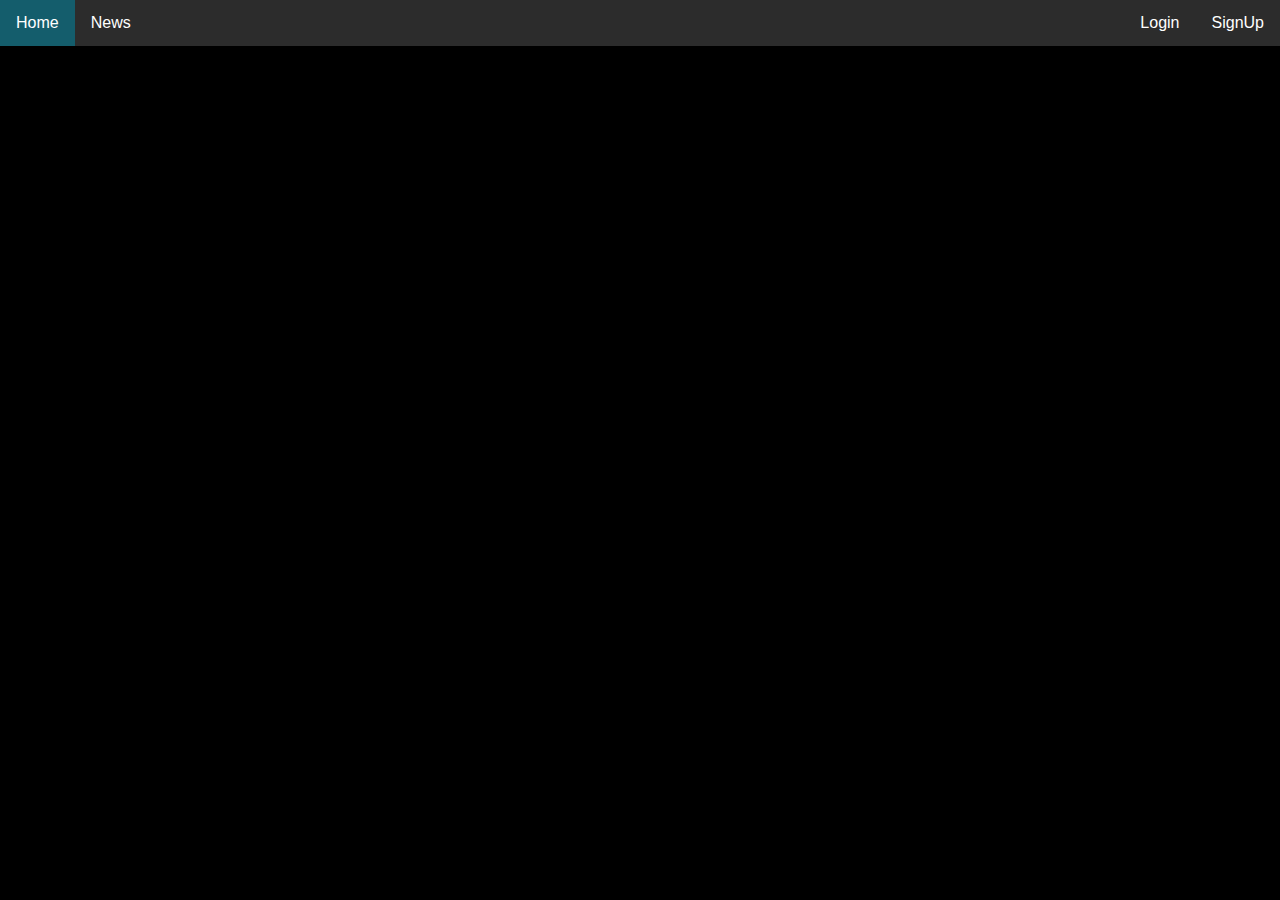
<file: index.html>
<!DOCTYPE html>
<html lang="en">
<head>
  <meta charset="UTF-8">
  <meta name="viewport" content="width=device-width, initial-scale=1.0">
  <title></title>
  <link rel="stylesheet" href="style.css">
  </head>
<body>
<ul>
  <li><a href="default.asp">Home</a></li>
  <li><a href="news.asp">News</a></li>
  <li class="cadastro"><a href="signup.html">SignUp</a></li>
  <li class="cadastro"><a href="login.html">Login</a></li>
</ul>
</script>
</body>
</html>
</file>
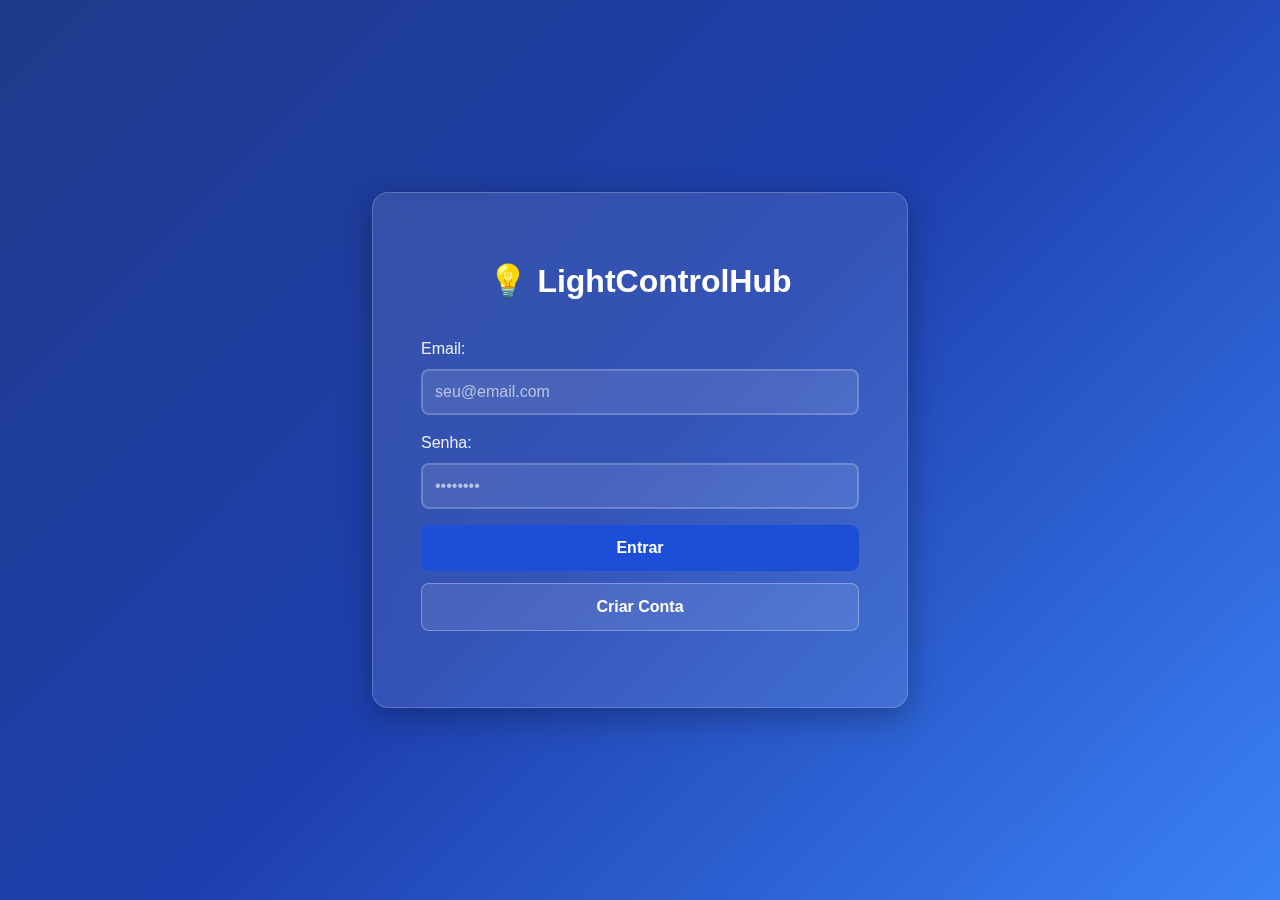
<file: LightControlHub-MVC/index.html>
<!DOCTYPE html>
<html lang="pt-BR">
<head>
    <meta charset="UTF-8">
    <meta name="viewport" content="width=device-width, initial-scale=1.0">
    <title>LightControlHub</title>
    <link rel="stylesheet" href="assets/css/main.css">
    <link rel="icon" href="data:image/svg+xml,<svg xmlns='http://www.w3.org/2000/svg' viewBox='0 0 100 100'><text y='.9em' font-size='90'>💡</text></svg>">
</head>
<body>
    <!-- Conteúdo será inserido dinamicamente pelo JavaScript -->
    <script type="module" src="assets/js/app.js"></script>
</body>
</html>
</file>
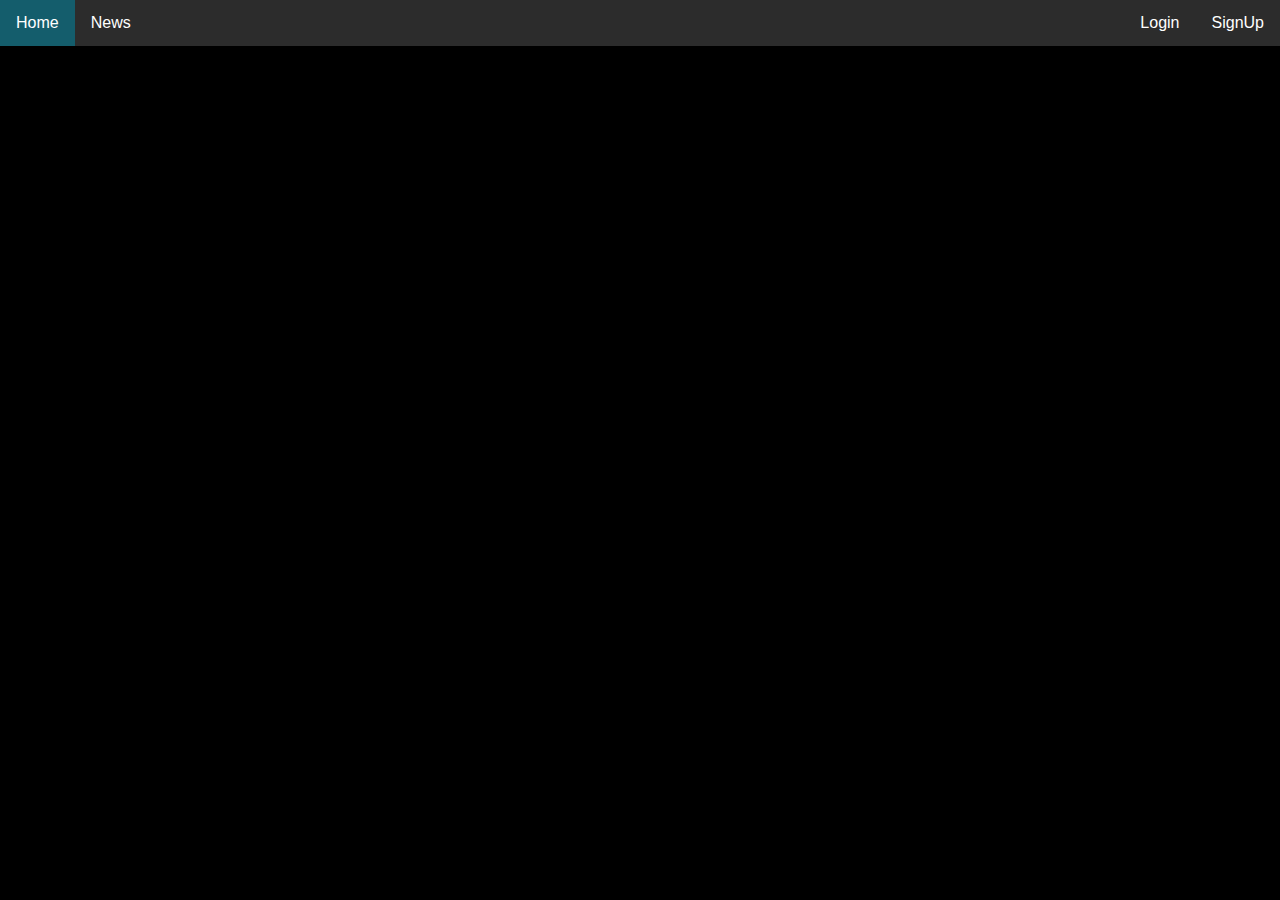
<file: clear-session.html>
<!DOCTYPE html>
<html>
<head>
    <title>Limpar Sessão</title>
</head>
<body>
    <h1>Limpando sessão...</h1>
    <script>
        localStorage.clear();
        alert('Sessão limpa! Redirecionando para login...');
        window.location.href = 'index.html';
    </script>
</body>
</html>
</file>
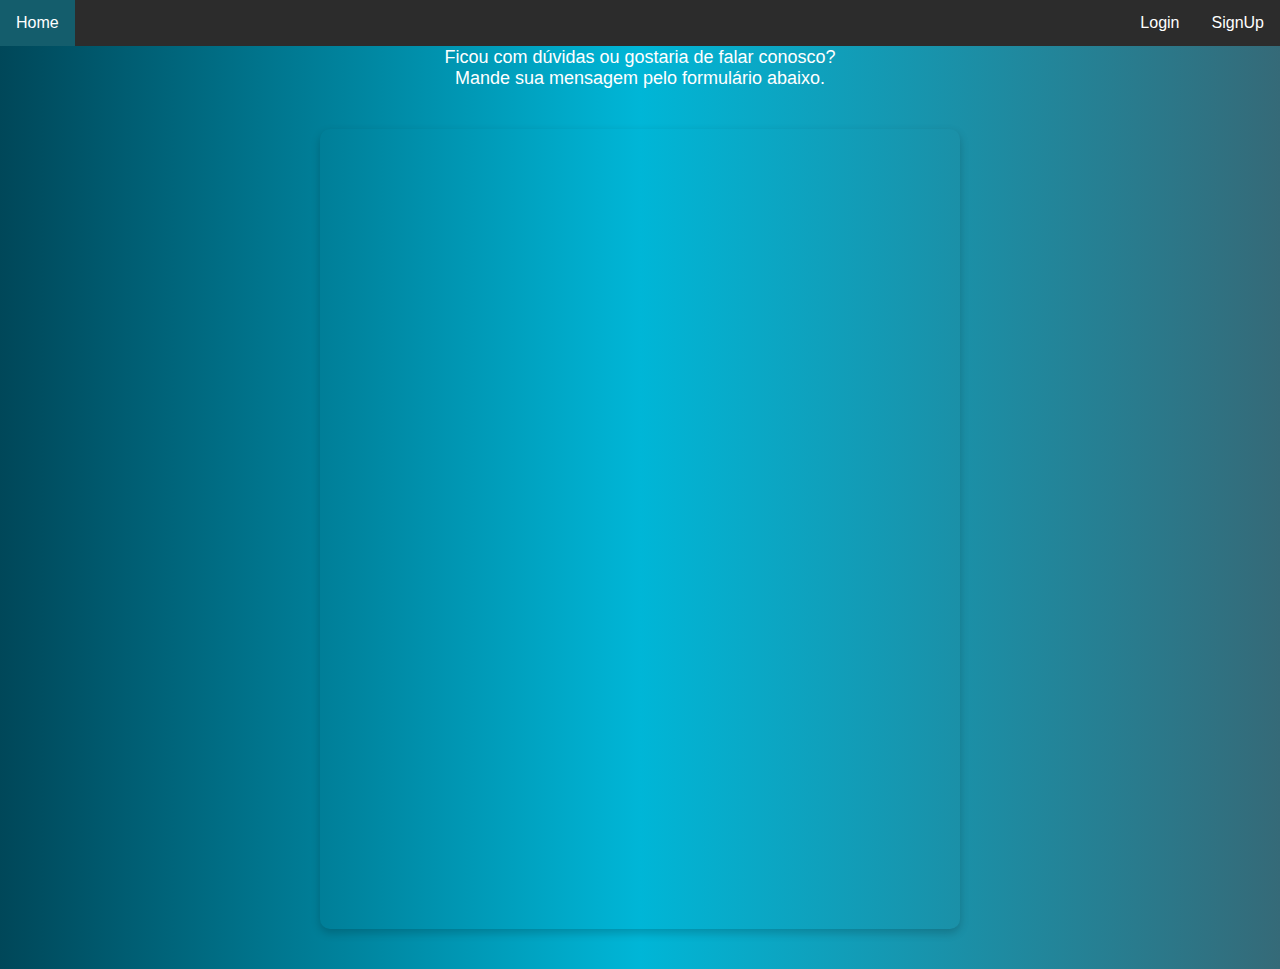
<file: contato.html>
<!DOCTYPE html>
<html lang="pt-BR">
<head>
  <meta charset="UTF-8">
  <meta name="viewport" content="width=device-width, initial-scale=1.0">
  <title>Contato</title>
  <link rel="stylesheet" href="contato.css">
   <link rel="stylesheet" href="style.css">
  
</head>
<body>
  <ul>
  
  <li  class="contato-utilitarios"><a href="index.html">Home</a></li>
  <li class="cadastro"><a href="signup.html">SignUp</a></li>
  <li class="cadastro"><a href="login.html">Login</a></li>
  
</ul>
  <div class="container">
    <h1>Contato</h1>
    <p class="intro">
      Ficou com dúvidas ou gostaria de falar conosco?<br>
      Mande sua mensagem pelo formulário abaixo.
    </p>

    <!-- Formulário Google embutido -->
    <div class="formulario">
      <!-- Troque esse src pelo do seu Google Forms -->
      <iframe src="https://docs.google.com/forms/d/e/1FAIpQLSe0xGS9ysBbRfPk-3IoaAHx5OHHRWgvyr1wXwWrTLTzUXvh8g/viewform?usp=dialog" 
              width="640" 
              height="800" 
              frameborder="0" 
              marginheight="0" 
              marginwidth="0">
        Carregando…
      </iframe>
    </div>
  </div>
</body>
</html>
</file>
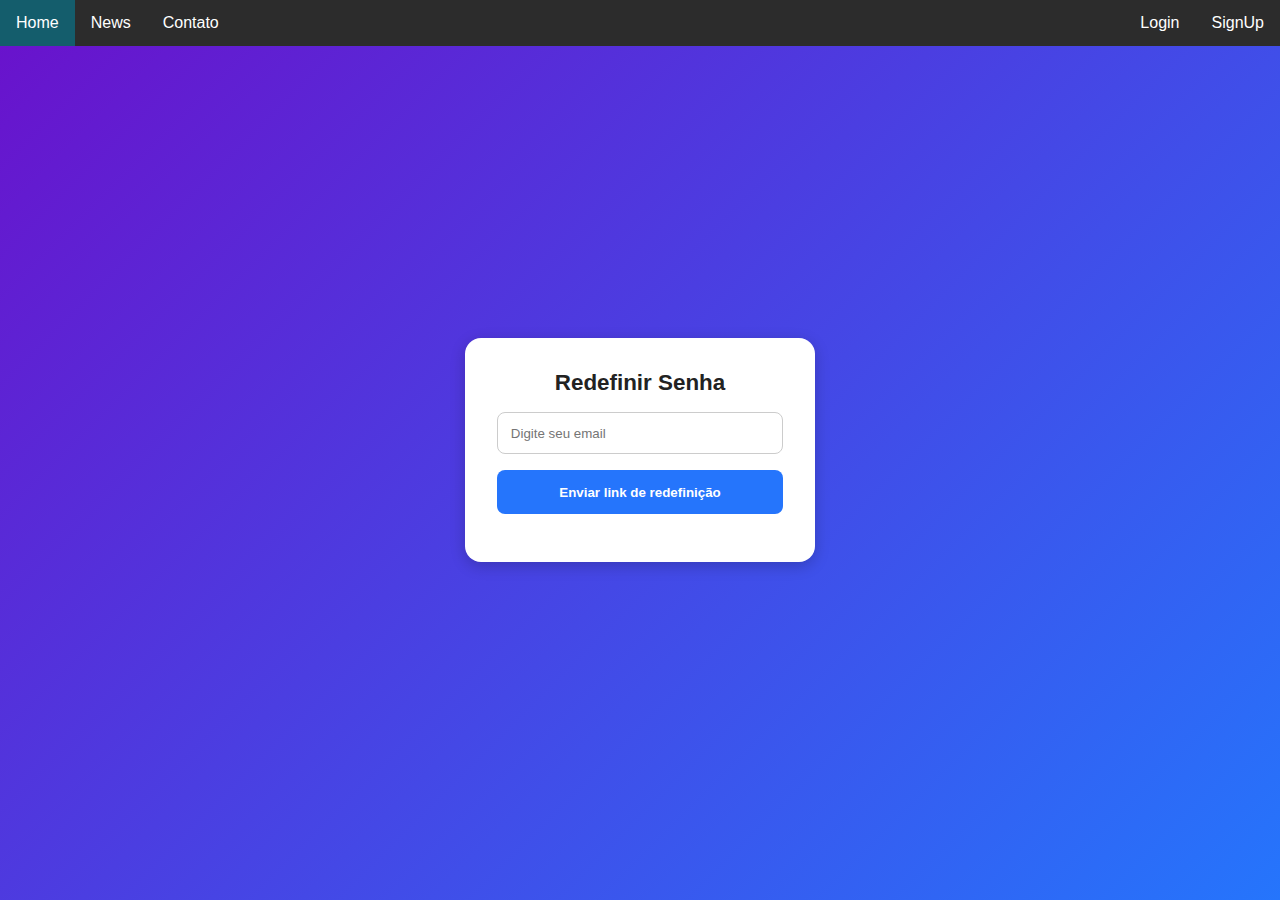
<file: redefinir.html>
<html lang="pt-br">
<head>
  <meta charset="UTF-8">
  <title>Redefinir Senha</title>
  <link rel="stylesheet" href="redefinir.css">
  <script type="module" src="redefinir.html">
  
  </script>
</head>
<body>
<ul>
  
  <li  class="contato-utilitarios"><a href="index.html">Home</a></li>
  <li  class="contato-utilitarios"><a href="contato-utilitarios">News</a></li>
  <li class="contato-utilitarios"><a href="contato.html">Contato</a></li>
  <li class="cadastro"><a href="signup.html">SignUp</a></li>
  <li class="cadastro"><a href="login.html">Login</a></li>
  
</ul>

  <form onsubmit="resetPassword(event)">
    <h2>Redefinir Senha</h2>
    <input type="email" id="email" placeholder="Digite seu email" required>
    <button type="submit">Enviar link de redefinição</button>
    <p id="mensagem"></p>
  </form>
</body>
</html>
</file>
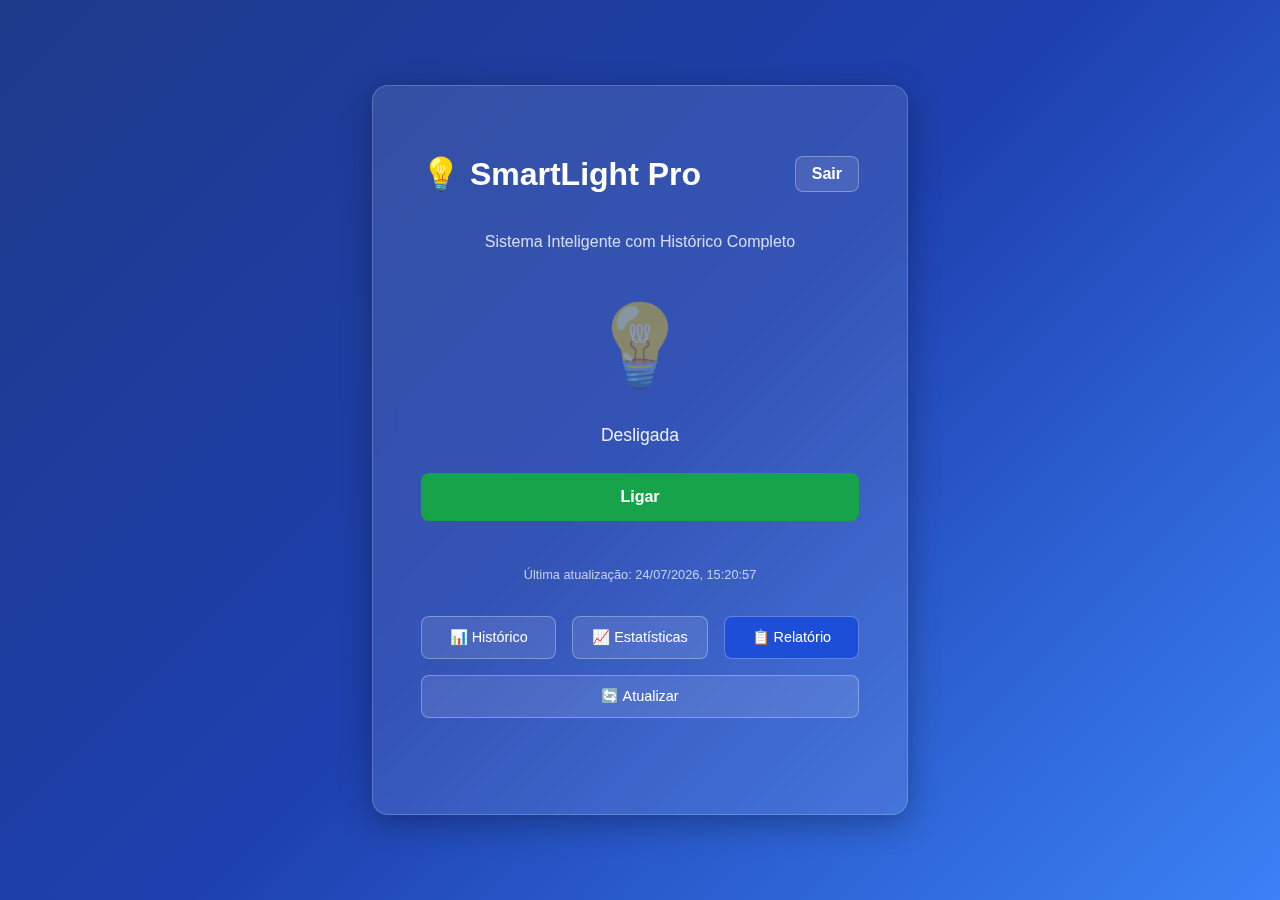
<file: sistema-com-historico.html>
<!DOCTYPE html>
<html lang="pt-BR">
<head>
    <meta charset="UTF-8">
    <meta name="viewport" content="width=device-width, initial-scale=1.0">
    <title>LightControlHub - Com Histórico</title>
    <link rel="stylesheet" href="assets/css/main.css">
    <style>
        /* Estilos para Histórico */
        .control-panel {
            display: flex;
            gap: 1rem;
            margin: 2rem 0;
            flex-wrap: wrap;
        }
        
        .control-btn {
            flex: 1;
            min-width: 120px;
            padding: 0.75rem;
            background: rgba(255, 255, 255, 0.1);
            border: 1px solid rgba(255, 255, 255, 0.3);
            border-radius: 8px;
            color: white;
            cursor: pointer;
            transition: all 0.3s ease;
            font-size: 0.9rem;
        }
        
        .control-btn:hover {
            background: rgba(255, 255, 255, 0.2);
            transform: translateY(-2px);
        }
        
        .control-btn.primary {
            background: #1d4ed8;
        }
        
        /* Histórico */
        .history-panel {
            margin-top: 2rem;
            background: rgba(255, 255, 255, 0.05);
            border-radius: 12px;
            padding: 1.5rem;
            display: none;
        }
        
        .history-header {
            display: flex;
            justify-content: space-between;
            align-items: center;
            margin-bottom: 1rem;
        }
        
        .history-item {
            display: flex;
            align-items: center;
            padding: 1rem;
            margin: 0.5rem 0;
            background: rgba(255, 255, 255, 0.08);
            border-radius: 8px;
            border-left: 4px solid #666;
        }
        
        .history-item.on {
            border-left-color: #fbbf24;
        }
        
        .history-item.off {
            border-left-color: #6b7280;
        }
        
        .history-icon {
            font-size: 1.5rem;
            margin-right: 1rem;
            min-width: 40px;
            text-align: center;
        }
        
        .history-details {
            flex: 1;
        }
        
        .history-action {
            font-weight: 600;
            margin-bottom: 0.25rem;
        }
        
        .history-time {
            font-size: 0.85rem;
            opacity: 0.8;
        }
        
        .history-duration {
            font-size: 0.8rem;
            color: #fbbf24;
            margin-top: 0.25rem;
        }
        
        .no-history {
            text-align: center;
            opacity: 0.6;
            padding: 2rem;
        }
        
        /* Modal */
        .modal-overlay {
            position: fixed;
            top: 0;
            left: 0;
            right: 0;
            bottom: 0;
            background: rgba(0, 0, 0, 0.8);
            display: flex;
            justify-content: center;
            align-items: center;
            z-index: 1000;
        }
        
        .modal-content {
            background: linear-gradient(135deg, #1e3a8a, #3b82f6);
            border-radius: 16px;
            padding: 2rem;
            max-width: 90vw;
            max-height: 90vh;
            overflow-y: auto;
            color: white;
            position: relative;
        }
        
        .modal-header {
            display: flex;
            justify-content: space-between;
            align-items: center;
            margin-bottom: 1.5rem;
            border-bottom: 1px solid rgba(255, 255, 255, 0.2);
            padding-bottom: 1rem;
        }
        
        .modal-close {
            background: none;
            border: none;
            color: white;
            font-size: 2rem;
            cursor: pointer;
            opacity: 0.7;
        }
        
        .modal-close:hover {
            opacity: 1;
        }
        
        /* Stats */
        .stats-container {
            display: grid;
            grid-template-columns: repeat(auto-fit, minmax(200px, 1fr));
            gap: 1rem;
            margin-bottom: 2rem;
        }
        
        .stat-card {
            background: rgba(255, 255, 255, 0.1);
            padding: 1.5rem;
            border-radius: 12px;
            text-align: center;
        }
        
        .stat-card h4 {
            margin: 0 0 0.5rem 0;
            font-size: 0.9rem;
            opacity: 0.9;
        }
        
        .stat-value {
            font-size: 2rem;
            font-weight: 700;
            margin: 0.5rem 0;
            color: #fbbf24;
        }
        
        .stat-category, .stat-detail {
            font-size: 0.8rem;
            opacity: 0.8;
            margin: 0;
        }
        
        /* Timeline */
        .timeline-section {
            grid-column: 1 / -1;
        }
        
        .timeline {
            max-height: 300px;
            overflow-y: auto;
        }
        
        .timeline-period {
            display: flex;
            align-items: center;
            margin: 0.5rem 0;
            padding: 0.75rem;
            background: rgba(255, 255, 255, 0.05);
            border-radius: 8px;
        }
        
        .timeline-marker {
            width: 12px;
            height: 12px;
            border-radius: 50%;
            margin-right: 1rem;
            flex-shrink: 0;
        }
        
        .timeline-period.on .timeline-marker {
            background: #fbbf24;
        }
        
        .timeline-period.off .timeline-marker {
            background: #6b7280;
        }
        
        .timeline-content {
            display: flex;
            flex-direction: column;
            gap: 0.25rem;
        }
        
        .timeline-time {
            font-weight: 600;
            font-size: 0.9rem;
        }
        
        .timeline-duration {
            font-size: 0.8rem;
            color: #fbbf24;
        }
        
        .timeline-status {
            font-size: 0.75rem;
            opacity: 0.7;
        }
        
        /* Report */
        .report-container > div {
            margin-bottom: 2rem;
        }
        
        .day-item {
            display: flex;
            justify-content: space-between;
            align-items: center;
            padding: 0.75rem;
            background: rgba(255, 255, 255, 0.05);
            border-radius: 8px;
            margin: 0.5rem 0;
        }
        
        .recommendation {
            padding: 1rem;
            border-radius: 8px;
            margin: 0.5rem 0;
        }
        
        .recommendation.high {
            background: rgba(239, 68, 68, 0.2);
            border-left: 4px solid #ef4444;
        }
        
        .recommendation.medium {
            background: rgba(251, 191, 36, 0.2);
            border-left: 4px solid #fbbf24;
        }
        
        .recommendation.low {
            background: rgba(34, 197, 94, 0.2);
            border-left: 4px solid #22c55e;
        }
        
        /* Loading */
        .loading-overlay {
            position: fixed;
            top: 0;
            left: 0;
            right: 0;
            bottom: 0;
            background: rgba(0, 0, 0, 0.8);
            display: flex;
            flex-direction: column;
            justify-content: center;
            align-items: center;
            z-index: 1000;
            color: white;
        }
        
        .loading-spinner {
            width: 40px;
            height: 40px;
            border: 4px solid rgba(255, 255, 255, 0.3);
            border-top: 4px solid white;
            border-radius: 50%;
            animation: spin 1s linear infinite;
            margin-bottom: 1rem;
        }
        
        .success-message {
            position: fixed;
            top: 20px;
            right: 20px;
            background: #22c55e;
            color: white;
            padding: 1rem 1.5rem;
            border-radius: 8px;
            z-index: 1001;
            animation: slideIn 0.3s ease;
        }
        
        @keyframes slideIn {
            from { transform: translateX(100%); opacity: 0; }
            to { transform: translateX(0); opacity: 1; }
        }
        
        .device-info {
            margin-top: 1rem;
        }
        
        #lastUpdated {
            font-size: 0.8rem;
            opacity: 0.7;
            text-align: center;
            margin-top: 1rem;
        }
        
        /* Responsividade */
        @media (max-width: 768px) {
            .control-panel {
                grid-template-columns: 1fr 1fr;
            }
            
            .stats-container {
                grid-template-columns: 1fr 1fr;
            }
            
            .modal-content {
                padding: 1rem;
            }
        }
    </style>
</head>
<body>
    <div class="container">
        <div class="card">
            <div style="display: flex; justify-content: space-between; align-items: center; margin-bottom: 2rem;">
                <h1 class="title" style="margin: 0;">💡 SmartLight Pro</h1>
                <button id="logoutBtn" class="btn btn-secondary" style="width: auto; padding: 0.5rem 1rem; margin: 0;">Sair</button>
            </div>
            
            <p class="text-center" style="opacity: 0.8; margin-bottom: 2rem;">
                Sistema Inteligente com Histórico Completo
            </p>
            
            <!-- Controle Principal -->
            <div class="light-container">
                <div id="lightIcon" class="light-icon off">💡</div>
                <div id="statusText" class="status-text">Desligada</div>
                <button id="lightToggle" class="btn toggle-btn off">Ligar</button>
            </div>
            
            <div id="lastUpdated"></div>
            
            <!-- Painel de Controles -->
            <div class="control-panel">
                <button id="showHistory" class="control-btn">📊 Histórico</button>
                <button id="showStats" class="control-btn">📈 Estatísticas</button>
                <button id="showReport" class="control-btn primary">📋 Relatório</button>
                <button id="refreshHistory" class="control-btn">🔄 Atualizar</button>
            </div>
            
            <!-- Painel de Histórico -->
            <div id="historyPanel" class="history-panel">
                <div class="history-header">
                    <h3 style="margin: 0;">📋 Histórico Recente</h3>
                    <span style="font-size: 0.9rem; opacity: 0.7;">Últimas 5 mudanças</span>
                </div>
                <div id="historyList">
                    <p class="no-history">Carregando histórico...</p>
                </div>
            </div>
            
            <div id="loadingSpinner" class="loading" style="display: none; margin: 1rem auto;"></div>
        </div>
    </div>

    <script type="module">
        // Simulação do sistema com histórico
        let isLightOn = false;
        let history = [];
        let currentSession = null;
        
        // Mock data para demonstração
        function generateMockHistory() {
            const now = Date.now();
            const mockHistory = [];
            
            // Gera alguns eventos do passado
            for (let i = 0; i < 8; i++) {
                const timestamp = now - (i * 2 * 60 * 60 * 1000); // A cada 2 horas
                const state = i % 2 === 0 ? 'off' : 'on';
                const previousState = state === 'on' ? 'off' : 'on';
                
                mockHistory.push({
                    id: `change_${timestamp}_${Math.random().toString(36).substr(2, 9)}`,
                    lightId: 'dispositivo-do-breno',
                    fromState: previousState,
                    toState: state,
                    timestamp,
                    timestampFormatted: new Date(timestamp).toLocaleString('pt-BR'),
                    userId: 'gleison@cotemig.com.br',
                    duration: state === 'off' ? 1.5 * 60 * 60 * 1000 : null, // 1.5h quando desliga
                    durationFormatted: state === 'off' ? '1h 30m' : null,
                    actionDescription: `${state === 'on' ? 'Ligou' : 'Desligou'} às ${new Date(timestamp).toLocaleTimeString('pt-BR')}`
                });
            }
            
            return mockHistory.sort((a, b) => b.timestamp - a.timestamp);
        }
        
        history = generateMockHistory();
        
        // Event Listeners
        document.getElementById('lightToggle').addEventListener('click', toggleLight);
        document.getElementById('showHistory').addEventListener('click', toggleHistoryView);
        document.getElementById('refreshHistory').addEventListener('click', loadRecentHistory);
        document.getElementById('showStats').addEventListener('click', showDailyStats);
        document.getElementById('showReport').addEventListener('click', showWeeklyReport);
        document.getElementById('logoutBtn').addEventListener('click', logout);
        
        async function toggleLight() {
            const btn = document.getElementById('lightToggle');
            const icon = document.getElementById('lightIcon');
            const status = document.getElementById('statusText');
            const loading = document.getElementById('loadingSpinner');
            
            try {
                btn.disabled = true;
                loading.style.display = 'block';
                
                // Simula delay da API
                await new Promise(resolve => setTimeout(resolve, 800));
                
                const previousState = isLightOn ? 'on' : 'off';
                const newState = isLightOn ? 'off' : 'on';
                
                // Calcula duração se estava ligada
                let duration = null;
                let durationFormatted = null;
                if (currentSession && newState === 'off') {
                    duration = Date.now() - currentSession.startTime;
                    durationFormatted = formatDuration(duration);
                }
                
                // Registra no histórico
                const change = {
                    id: `change_${Date.now()}_${Math.random().toString(36).substr(2, 9)}`,
                    lightId: 'dispositivo-do-breno',
                    fromState: previousState,
                    toState: newState,
                    timestamp: Date.now(),
                    timestampFormatted: new Date().toLocaleString('pt-BR'),
                    userId: 'gleison@cotemig.com.br',
                    duration,
                    durationFormatted,
                    actionDescription: `${newState === 'on' ? 'Ligou' : 'Desligou'} às ${new Date().toLocaleTimeString('pt-BR')}${durationFormatted ? ` (ficou ligada ${durationFormatted})` : ''}`
                };
                
                history.unshift(change);
                
                // Atualiza estado
                isLightOn = newState === 'on';
                
                if (isLightOn) {
                    // Liga a luz
                    icon.className = 'light-icon on';
                    status.textContent = 'Ligada';
                    btn.textContent = 'Desligar';
                    btn.className = 'btn toggle-btn on';
                    currentSession = { startTime: Date.now() };
                } else {
                    // Desliga a luz
                    icon.className = 'light-icon off';
                    status.textContent = 'Desligada';
                    btn.textContent = 'Ligar';
                    btn.className = 'btn toggle-btn off';
                    currentSession = null;
                }
                
                // Atualiza última modificação
                document.getElementById('lastUpdated').textContent = 
                    `Última atualização: ${new Date().toLocaleString('pt-BR')}`;
                
                // Mostra mensagem de sucesso
                const message = `💡 Lâmpada ${newState === 'on' ? 'ligada' : 'desligada'}`;
                const durationMsg = durationFormatted ? ` (estava ligada ${durationFormatted})` : '';
                showSuccessMessage(message + durationMsg);
                
                // Atualiza histórico se visível
                if (document.getElementById('historyPanel').style.display === 'block') {
                    loadRecentHistory();
                }
                
            } catch (error) {
                alert('Erro ao controlar a lâmpada: ' + error.message);
            } finally {
                btn.disabled = false;
                loading.style.display = 'none';
            }
        }
        
        function toggleHistoryView() {
            const panel = document.getElementById('historyPanel');
            const isVisible = panel.style.display === 'block';
            
            panel.style.display = isVisible ? 'none' : 'block';
            
            if (!isVisible) {
                loadRecentHistory();
            }
        }
        
        function loadRecentHistory() {
            const historyContainer = document.getElementById('historyList');
            const recentHistory = history.slice(0, 5);
            
            if (recentHistory.length === 0) {
                historyContainer.innerHTML = '<p class="no-history">Nenhum histórico encontrado</p>';
                return;
            }
            
            const historyHTML = recentHistory.map(item => `
                <div class="history-item ${item.toState}">
                    <div class="history-icon">
                        ${item.toState === 'on' ? '💡' : '🌙'}
                    </div>
                    <div class="history-details">
                        <div class="history-action">${item.actionDescription}</div>
                        <div class="history-time">${item.timestampFormatted}</div>
                        ${item.durationFormatted ? `<div class="history-duration">Duração: ${item.durationFormatted}</div>` : ''}
                    </div>
                </div>
            `).join('');
            
            historyContainer.innerHTML = historyHTML;
        }
        
        function showDailyStats() {
            showLoadingOverlay('Calculando estatísticas...');
            
            setTimeout(() => {
                const today = new Date();
                const startOfDay = new Date(today.getFullYear(), today.getMonth(), today.getDate());
                
                // Filtra histórico do dia
                const todayHistory = history.filter(h => h.timestamp >= startOfDay.getTime());
                
                // Calcula estatísticas
                const totalChanges = todayHistory.length;
                const onEvents = todayHistory.filter(h => h.toState === 'on').length;
                const offEvents = todayHistory.filter(h => h.toState === 'off').length;
                
                // Calcula tempo total ligada
                let totalOnTime = 0;
                for (const change of todayHistory) {
                    if (change.duration) {
                        totalOnTime += change.duration;
                    }
                }
                
                // Se está ligada agora, adiciona tempo atual
                if (isLightOn && currentSession) {
                    totalOnTime += Date.now() - currentSession.startTime;
                }
                
                const stats = {
                    totalChanges,
                    onEvents,
                    offEvents,
                    totalOnTime,
                    totalOnTimeFormatted: formatDuration(totalOnTime),
                    efficiency: {
                        usagePercent: Math.round((totalOnTime / (24 * 60 * 60 * 1000)) * 10000) / 100,
                        category: totalOnTime > 12 * 60 * 60 * 1000 ? 'Uso intensivo' : 
                                 totalOnTime > 6 * 60 * 60 * 1000 ? 'Uso moderado' : 'Uso leve'
                    },
                    mostActiveHour: {
                        hour: 14, // Simulado
                        count: 3
                    }
                };
                
                displayStatsModal(stats);
                hideLoadingOverlay();
            }, 1500);
        }
        
        function showWeeklyReport() {
            showLoadingOverlay('Gerando relatório semanal...');
            
            setTimeout(() => {
                const report = {
                    summary: {
                        totalOnTimeFormatted: '18h 30m',
                        totalChanges: 42,
                        onEvents: 21
                    },
                    dailyBreakdown: [
                        { dayName: 'Segunda', totalOnTimeFormatted: '2h 15m', efficiency: { category: 'Uso leve' } },
                        { dayName: 'Terça', totalOnTimeFormatted: '3h 45m', efficiency: { category: 'Uso moderado' } },
                        { dayName: 'Quarta', totalOnTimeFormatted: '4h 20m', efficiency: { category: 'Uso moderado' } },
                        { dayName: 'Quinta', totalOnTimeFormatted: '2h 10m', efficiency: { category: 'Uso leve' } },
                        { dayName: 'Sexta', totalOnTimeFormatted: '3h 30m', efficiency: { category: 'Uso moderado' } },
                        { dayName: 'Sábado', totalOnTimeFormatted: '1h 45m', efficiency: { category: 'Uso leve' } },
                        { dayName: 'Domingo', totalOnTimeFormatted: '0h 45m', efficiency: { category: 'Uso esporádico' } }
                    ],
                    recommendations: [
                        {
                            type: 'energia',
                            message: 'Considere usar lâmpadas LED de baixo consumo para economia de energia.',
                            priority: 'medium'
                        },
                        {
                            type: 'automacao',
                            message: 'Padrão de uso consistente. Considere automação com horários.',
                            priority: 'low'
                        }
                    ]
                };
                
                displayReportModal(report);
                hideLoadingOverlay();
            }, 2000);
        }
        
        function displayStatsModal(stats) {
            const modal = createModal('Estatísticas Diárias', `
                <div class="stats-container">
                    <div class="stat-card">
                        <h4>⏰ Tempo Total Ligada</h4>
                        <p class="stat-value">${stats.totalOnTimeFormatted}</p>
                    </div>
                    
                    <div class="stat-card">
                        <h4>🔄 Mudanças de Estado</h4>
                        <p class="stat-value">${stats.totalChanges}</p>
                    </div>
                    
                    <div class="stat-card">
                        <h4>📊 Eficiência</h4>
                        <p class="stat-value">${stats.efficiency.usagePercent}%</p>
                        <p class="stat-category">${stats.efficiency.category}</p>
                    </div>
                    
                    <div class="stat-card">
                        <h4>🕐 Horário Mais Ativo</h4>
                        <p class="stat-value">${stats.mostActiveHour.hour}:00</p>
                        <p class="stat-detail">${stats.mostActiveHour.count} mudanças</p>
                    </div>
                </div>
            `);
            
            document.body.appendChild(modal);
        }
        
        function displayReportModal(report) {
            const modal = createModal('Relatório Semanal', `
                <div class="report-container">
                    <div class="report-summary">
                        <h4>📊 Resumo da Semana</h4>
                        <p>Tempo total ligada: <strong>${report.summary.totalOnTimeFormatted}</strong></p>
                        <p>Mudanças: <strong>${report.summary.totalChanges}</strong></p>
                        <p>Sessões: <strong>${report.summary.onEvents}</strong></p>
                    </div>
                    
                    <div class="daily-breakdown">
                        <h4>📅 Breakdown Diário</h4>
                        ${report.dailyBreakdown.map(day => `
                            <div class="day-item">
                                <strong>${day.dayName}</strong>
                                <span>${day.totalOnTimeFormatted}</span>
                                <small>${day.efficiency.category}</small>
                            </div>
                        `).join('')}
                    </div>
                    
                    <div class="recommendations">
                        <h4>💡 Recomendações</h4>
                        ${report.recommendations.map(rec => `
                            <div class="recommendation ${rec.priority}">
                                <strong>${rec.type.charAt(0).toUpperCase() + rec.type.slice(1)}</strong>
                                <p>${rec.message}</p>
                            </div>
                        `).join('')}
                    </div>
                </div>
            `);
            
            document.body.appendChild(modal);
        }
        
        // Utility functions
        function createModal(title, content) {
            const modal = document.createElement('div');
            modal.className = 'modal-overlay';
            modal.innerHTML = `
                <div class="modal-content">
                    <div class="modal-header">
                        <h3>${title}</h3>
                        <button class="modal-close">&times;</button>
                    </div>
                    <div class="modal-body">
                        ${content}
                    </div>
                </div>
            `;
            
            modal.querySelector('.modal-close').addEventListener('click', () => {
                modal.remove();
            });
            
            modal.addEventListener('click', (e) => {
                if (e.target === modal) {
                    modal.remove();
                }
            });
            
            return modal;
        }
        
        function showSuccessMessage(message) {
            const messageDiv = document.createElement('div');
            messageDiv.className = 'success-message';
            messageDiv.textContent = message;
            
            document.body.appendChild(messageDiv);
            
            setTimeout(() => {
                messageDiv.remove();
            }, 3000);
        }
        
        function showLoadingOverlay(message = 'Carregando...') {
            const overlay = document.createElement('div');
            overlay.id = 'loadingOverlay';
            overlay.className = 'loading-overlay';
            overlay.innerHTML = `
                <div class="loading-spinner"></div>
                <p>${message}</p>
            `;
            
            document.body.appendChild(overlay);
        }
        
        function hideLoadingOverlay() {
            const overlay = document.getElementById('loadingOverlay');
            if (overlay) {
                overlay.remove();
            }
        }
        
        function formatDuration(milliseconds) {
            const seconds = Math.floor(milliseconds / 1000);
            const minutes = Math.floor(seconds / 60);
            const hours = Math.floor(minutes / 60);
            
            if (hours > 0) {
                return `${hours}h ${minutes % 60}m`;
            } else if (minutes > 0) {
                return `${minutes}m ${seconds % 60}s`;
            } else {
                return `${seconds}s`;
            }
        }
        
        function logout() {
            if (confirm('Deseja realmente sair do sistema?')) {
                window.location.href = 'index.html';
            }
        }
        
        // Inicialização
        document.getElementById('lastUpdated').textContent = 
            `Última atualização: ${new Date().toLocaleString('pt-BR')}`;
    </script>
</body>
</html>
</file>
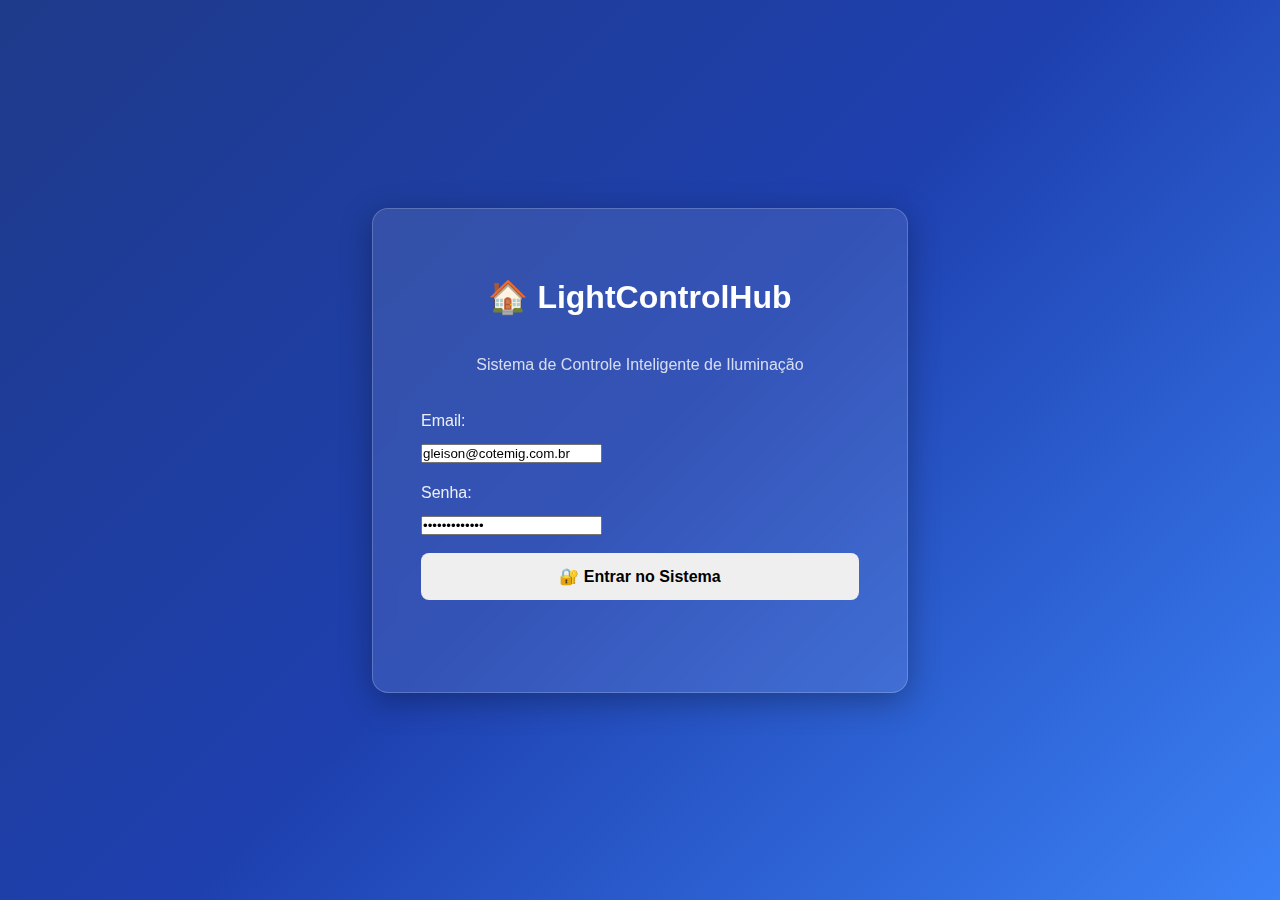
<file: sistema-completo.html>
<!DOCTYPE html>
<html lang="pt-BR">
<head>
    <meta charset="UTF-8">
    <meta name="viewport" content="width=device-width, initial-scale=1.0">
    <title>LightControlHub - Login Direto</title>
    <link rel="stylesheet" href="assets/css/main.css">
    <link rel="icon" href="data:image/svg+xml,<svg xmlns='http://www.w3.org/2000/svg' viewBox='0 0 100 100'><text y='.9em' font-size='90'>💡</text></svg>">
</head>
<body>
    <div class="container">
        <div class="card">
            <!-- Tela de Login Simples -->
            <div id="loginScreen">
                <h1 class="title">🏠 LightControlHub</h1>
                <p style="text-align: center; margin-bottom: 2rem; opacity: 0.8;">Sistema de Controle Inteligente de Iluminação</p>
                
                <form id="quickLoginForm">
                    <div class="form-group">
                        <label for="email">Email:</label>
                        <input type="email" id="email" value="gleison@cotemig.com.br" required>
                    </div>
                    <div class="form-group">
                        <label for="password">Senha:</label>
                        <input type="password" id="password" value="minhasenha123" required>
                    </div>
                    <button type="submit" class="btn">🔐 Entrar no Sistema</button>
                </form>
                
                <div id="message" style="margin-top: 1rem;"></div>
            </div>

            <!-- Tela de Controle de Luz -->
            <div id="lightControlScreen" style="display: none;">
                <div style="display: flex; justify-content: space-between; align-items: center; margin-bottom: 2rem;">
                    <h1 class="title" style="margin: 0;">💡 Minha Lâmpada</h1>
                    <button id="logoutBtn" class="btn btn-secondary" style="width: auto; padding: 0.5rem 1rem; margin: 0;">Sair</button>
                </div>
                <p id="userEmail" class="text-center" style="opacity: 0.8; margin-bottom: 2rem; font-size: 0.9rem;"></p>
                
                <div class="light-container">
                    <div id="lightIcon" class="light-icon off">💡</div>
                    <div id="statusText" class="status-text">Desligada</div>
                    <button id="lightToggle" class="btn toggle-btn off">Ligar</button>
                </div>
                
                <div class="device-info" style="margin-top: 2rem; padding: 1rem; background: rgba(255,255,255,0.1); border-radius: 8px;">
                    <h3 style="margin: 0 0 1rem 0; font-size: 1rem;">📊 Status do Dispositivo</h3>
                    <div style="display: grid; grid-template-columns: 1fr 1fr; gap: 1rem; font-size: 0.9rem;">
                        <div>
                            <strong>🔌 Estado:</strong>
                            <div id="deviceStatus">Conectado</div>
                        </div>
                        <div>
                            <strong>⚡ Potência:</strong>
                            <div id="powerLevel">60W</div>
                        </div>
                        <div>
                            <strong>🌡️ Temperatura:</strong>
                            <div id="temperature">3000K</div>
                        </div>
                        <div>
                            <strong>⏰ Tempo Ligada:</strong>
                            <div id="uptime">00:00:00</div>
                        </div>
                    </div>
                </div>
                
                <div id="loadingSpinner" class="loading" style="display: none; margin: 1rem auto;"></div>
            </div>
        </div>
    </div>

    <script>
        let isLightOn = false;
        let uptimeSeconds = 0;
        let uptimeInterval = null;
        let currentUser = null;

        // Login rápido
        document.getElementById('quickLoginForm').addEventListener('submit', async function(e) {
            e.preventDefault();
            
            const email = document.getElementById('email').value;
            const password = document.getElementById('password').value;
            const messageEl = document.getElementById('message');
            
            try {
                messageEl.innerHTML = '<div class="message success">🔐 Fazendo login...</div>';
                
                // Simula login (em modo demo)
                await new Promise(resolve => setTimeout(resolve, 1000));
                
                currentUser = { email, password };
                
                // Esconde tela de login, mostra controle
                document.getElementById('loginScreen').style.display = 'none';
                document.getElementById('lightControlScreen').style.display = 'block';
                document.getElementById('userEmail').textContent = email;
                
                messageEl.innerHTML = '<div class="message success">✅ Login realizado com sucesso!</div>';
                
            } catch (error) {
                messageEl.innerHTML = `<div class="message error">❌ Erro: ${error.message}</div>`;
            }
        });

        // Controle da lâmpada
        document.addEventListener('click', function(e) {
            if (e.target.id === 'lightToggle') {
                toggleLight();
            } else if (e.target.id === 'logoutBtn') {
                logout();
            }
        });

        async function toggleLight() {
            const btn = document.getElementById('lightToggle');
            const icon = document.getElementById('lightIcon');
            const status = document.getElementById('statusText');
            const loading = document.getElementById('loadingSpinner');
            
            try {
                btn.disabled = true;
                loading.style.display = 'block';
                
                // Simula chamada à API
                await new Promise(resolve => setTimeout(resolve, 800));
                
                isLightOn = !isLightOn;
                
                if (isLightOn) {
                    // Liga a luz
                    icon.className = 'light-icon on';
                    icon.textContent = '💡';
                    status.textContent = 'Ligada';
                    btn.textContent = 'Desligar';
                    btn.className = 'btn toggle-btn on';
                    
                    // Inicia contador de tempo
                    uptimeSeconds = 0;
                    startUptimeCounter();
                    
                } else {
                    // Desliga a luz
                    icon.className = 'light-icon off';
                    icon.textContent = '💡';
                    status.textContent = 'Desligada';
                    btn.textContent = 'Ligar';
                    btn.className = 'btn toggle-btn off';
                    
                    // Para contador de tempo
                    stopUptimeCounter();
                }
                
            } catch (error) {
                alert('Erro ao controlar a lâmpada: ' + error.message);
            } finally {
                btn.disabled = false;
                loading.style.display = 'none';
            }
        }

        function startUptimeCounter() {
            stopUptimeCounter(); // Para contador anterior se existir
            uptimeInterval = setInterval(() => {
                uptimeSeconds++;
                updateUptime();
            }, 1000);
        }

        function stopUptimeCounter() {
            if (uptimeInterval) {
                clearInterval(uptimeInterval);
                uptimeInterval = null;
            }
            uptimeSeconds = 0;
            updateUptime();
        }

        function updateUptime() {
            const hours = Math.floor(uptimeSeconds / 3600);
            const minutes = Math.floor((uptimeSeconds % 3600) / 60);
            const seconds = uptimeSeconds % 60;
            
            const timeString = 
                hours.toString().padStart(2, '0') + ':' +
                minutes.toString().padStart(2, '0') + ':' +
                seconds.toString().padStart(2, '0');
                
            document.getElementById('uptime').textContent = timeString;
        }

        function logout() {
            if (confirm('Deseja realmente sair do sistema?')) {
                // Para contador se estiver rodando
                stopUptimeCounter();
                
                // Volta para tela de login
                document.getElementById('lightControlScreen').style.display = 'none';
                document.getElementById('loginScreen').style.display = 'block';
                
                // Reset
                isLightOn = false;
                currentUser = null;
                
                document.getElementById('message').innerHTML = '<div class="message success">👋 Logout realizado com sucesso!</div>';
            }
        }

        // Inicia uptime se a luz já estiver ligada
        updateUptime();
    </script>
</body>
</html>
</file>
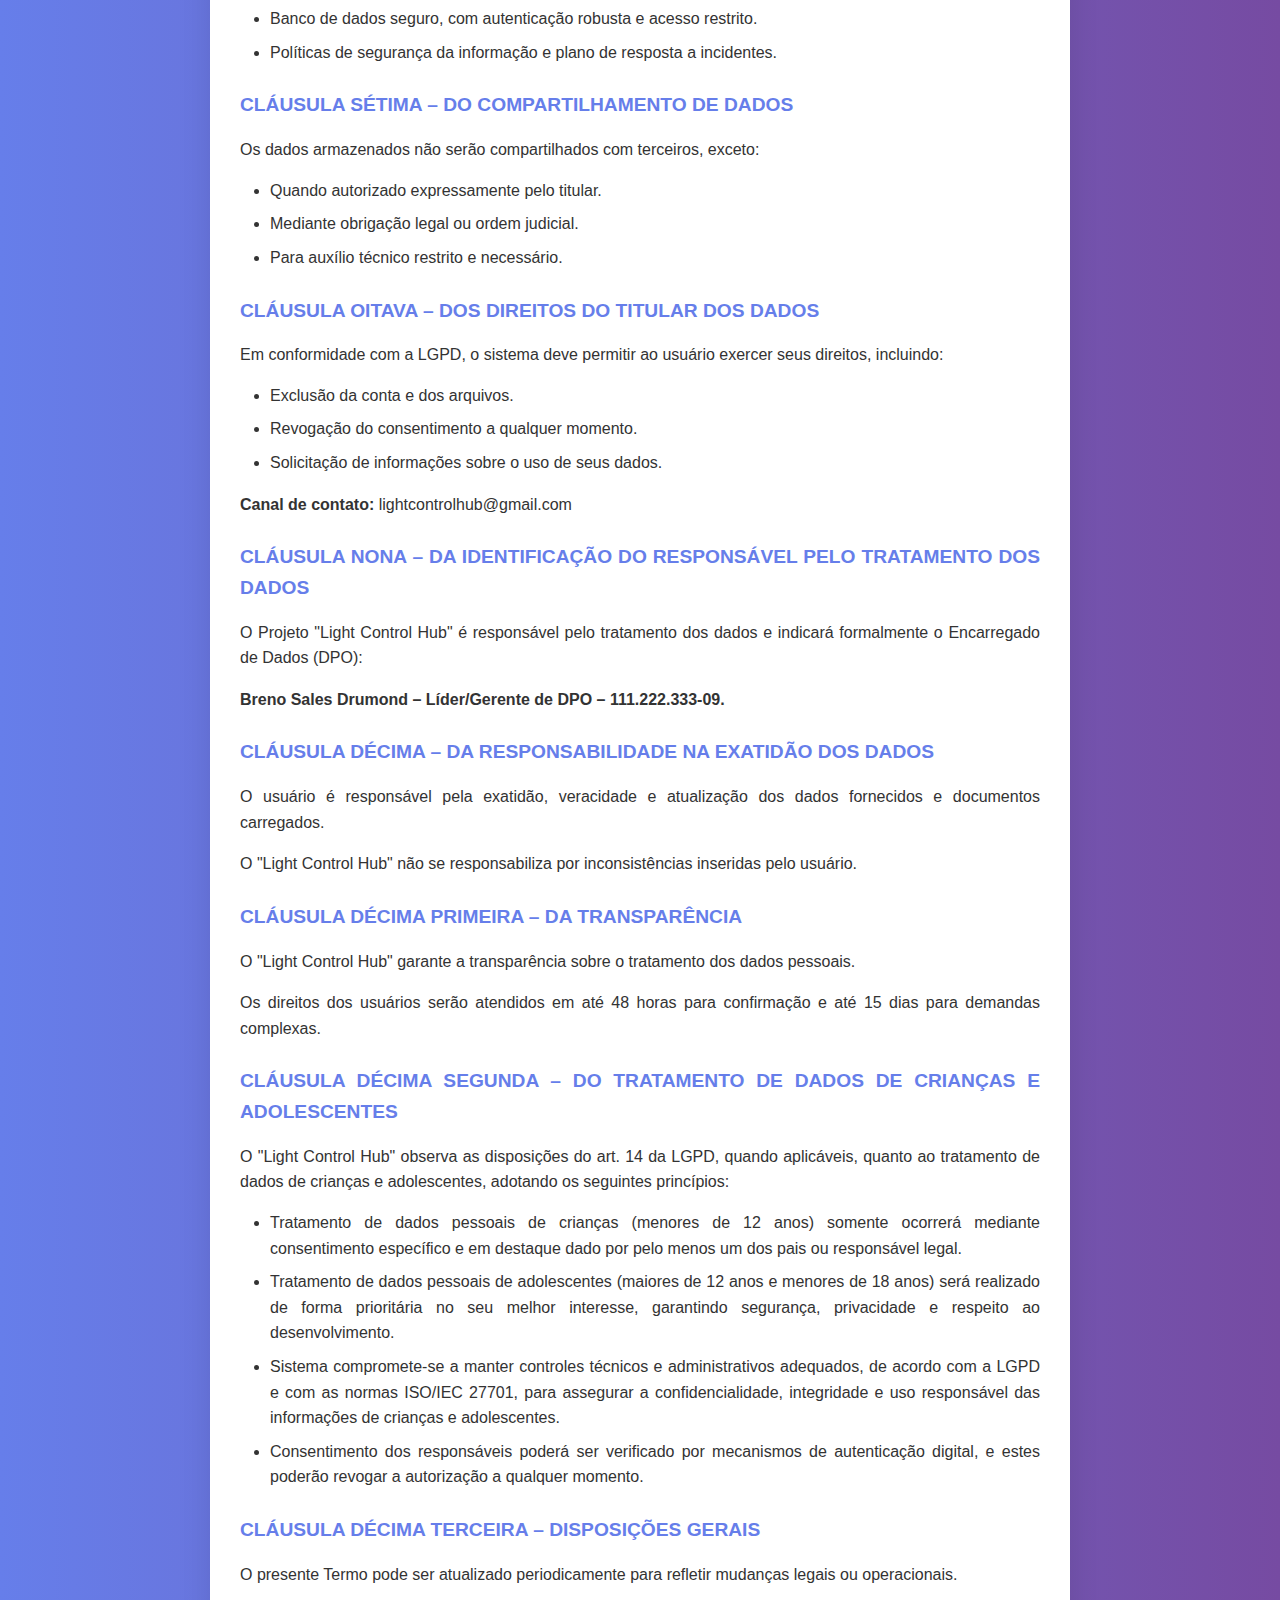
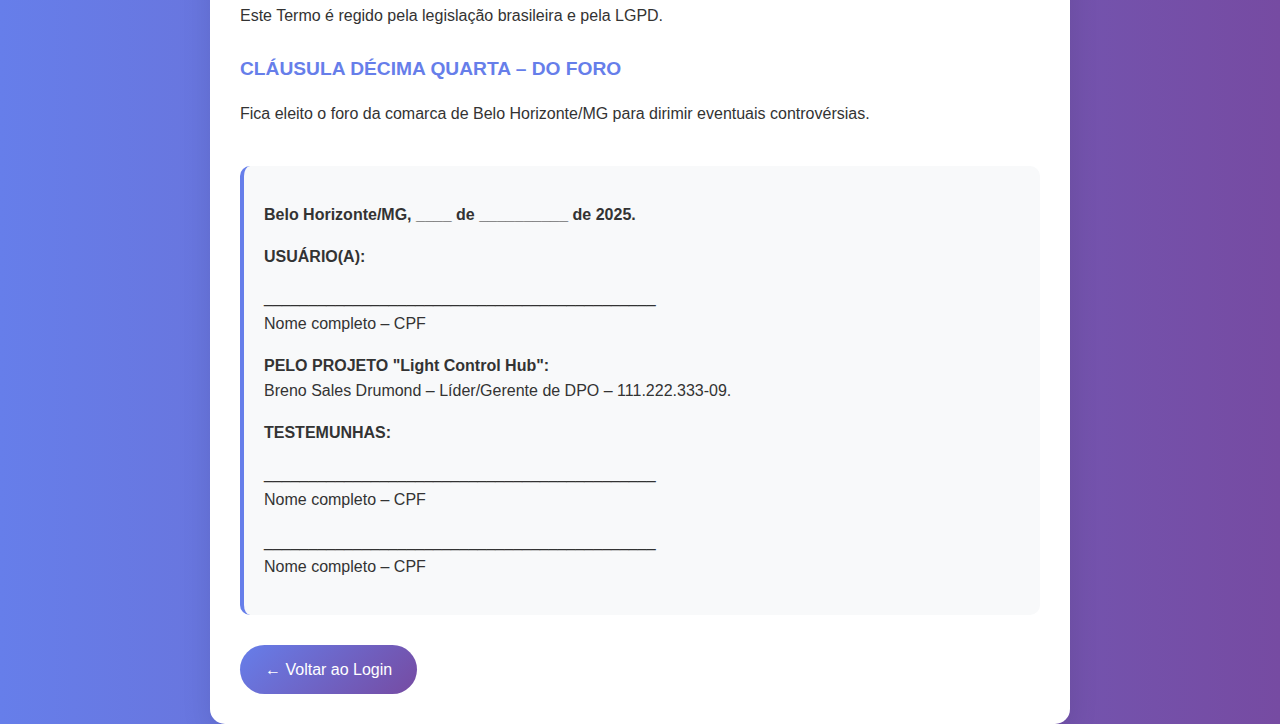
<file: termos-de-uso.html>
<!DOCTYPE html>
<html lang="pt-BR">
<head>
    <meta charset="UTF-8">
    <meta name="viewport" content="width=device-width, initial-scale=1.0">
    <title>Termos de Uso - Light Control Hub</title>
    <link rel="stylesheet" href="formulario.css">
    <style>
        .terms-container {
            max-width: 800px;
            margin: 20px auto;
            padding: 30px;
            background: white;
            border-radius: 15px;
            box-shadow: 0 10px 30px rgba(0, 0, 0, 0.1);
            line-height: 1.6;
        }
        
        .terms-header {
            text-align: center;
            margin-bottom: 30px;
            padding-bottom: 20px;
            border-bottom: 2px solid #667eea;
        }
        
        .terms-header h1 {
            color: #667eea;
            margin-bottom: 10px;
        }
        
        .terms-content {
            text-align: justify;
            color: #333;
        }
        
        .terms-content h2 {
            color: #667eea;
            margin-top: 25px;
            margin-bottom: 15px;
            font-size: 1.2em;
        }
        
        .terms-content p {
            margin-bottom: 15px;
        }
        
        .terms-content ul {
            margin: 15px 0;
            padding-left: 30px;
        }
        
        .terms-content li {
            margin-bottom: 8px;
        }
        
        .back-btn {
            display: inline-block;
            margin-top: 30px;
            padding: 12px 25px;
            background: linear-gradient(135deg, #667eea, #764ba2);
            color: white;
            text-decoration: none;
            border-radius: 25px;
            transition: all 0.3s ease;
        }
        
        .back-btn:hover {
            transform: translateY(-2px);
            box-shadow: 0 5px 15px rgba(102, 126, 234, 0.3);
        }
        
        .signature-section {
            margin-top: 40px;
            padding: 20px;
            background: #f8f9fa;
            border-radius: 10px;
            border-left: 4px solid #667eea;
        }
    </style>
</head>
<body>
    <div class="terms-container">
        <div class="terms-header">
            <h1> Light Control Hub</h1>
            <h2>Termos de Uso do Sistema</h2>
        </div>
        
        <div class="terms-content">
            <p>Este Termo de Uso ("Termo") é um acordo legal entre você, o(a) usuário(a) do sistema "Light Control Hub", e os desenvolvedores do Projeto "Light Control Hub" (doravante denominado "Light Control Hub" ou "Nós"), um sistema pensado para o controle remoto, em tempo real, de sistemas de iluminação inteligente integrados a dispositivos IoT (Arduino/ESP), via web e sincronização Firebase.</p>
            
            <p>Ao acessar ou utilizar o "Light Control Hub", você manifesta sua concordância integral com este Termo de Uso, com a Política de Privacidade e com a Lei Geral de Proteção de Dados Pessoais (LGPD – Lei nº 13.709/2018). Se você não concordar com estes termos, não deverá utilizar o sistema.</p>

            <h2>CLÁUSULA PRIMEIRA – DAS CONDIÇÕES GERAIS DE USO</h2>
            <p>O "Light Control Hub" é destinado ao monitoramento, controle e automação de dispositivos de iluminação conectados à Internet.</p>

            <h2>CLÁUSULA SEGUNDA – DA COLETA E USO DE DADOS PESSOAIS</h2>
            <p>O usuário declara estar ciente da coleta e uso dos seguintes dados pelo "Light Control Hub", que visam exclusivamente: Nome completo e e-mail (autenticação e recuperação de senha), credenciais de login, logs de acesso (data, hora, IP, ações), dados técnicos dos dispositivos IoT e mensagens de contato.</p>
            <p>Nome, Email, Senha são dados que coletamos para o usuário criar sua conta e para facilitar a sua localização.</p>

            <h2>CLÁUSULA TERCEIRA – FINALIDADE DA COLETA</h2>
            <p>A coleta dos dados mencionados tem finalidades específicas e essenciais para a operação do "Light Control Hub" e a conformidade com a LGPD: Garantir autenticação, controle remoto dos dispositivos, segurança, auditoria e suporte técnico.</p>
            <p>Nome, Email, Senha são dados que coletamos para o usuário criar sua conta e para facilitar a sua localização.</p>

            <h2>CLÁUSULA QUARTA – VEDAÇÕES DO USO</h2>
            <p>O usuário compromete-se a não utilizar o "Light Control Hub" para qualquer finalidade ilícita ou que viole este Termo de Uso, incluindo:</p>
            <ul>
                <li>Carregar conteúdo ilegal, difamatório, obsceno ou prejudicial.</li>
                <li>Acessar, alterar ou danificar contas de outros usuários.</li>
                <li>Violar direitos de propriedade intelectual ou outros direitos de terceiros.</li>
            </ul>

            <h2>CLÁUSULA QUINTA – ACEITAÇÃO IMPLÍCITA</h2>
            <p>O uso do Sistema "Light Control Hub" implica em concordância integral e incondicional com este Termo de Uso.</p>

            <h2>CLÁUSULA SEXTA – DA PROTEÇÃO DOS DADOS</h2>
            <p>O "Light Control Hub" compromete-se a adotar medidas técnicas e administrativas em conformidade com a LGPD e normas ISO/IEC 27001, 27701 e 29100:</p>
            <ul>
                <li>Criptografia dos arquivos armazenados.</li>
                <li>Banco de dados seguro, com autenticação robusta e acesso restrito.</li>
                <li>Políticas de segurança da informação e plano de resposta a incidentes.</li>
            </ul>

            <h2>CLÁUSULA SÉTIMA – DO COMPARTILHAMENTO DE DADOS</h2>
            <p>Os dados armazenados não serão compartilhados com terceiros, exceto:</p>
            <ul>
                <li>Quando autorizado expressamente pelo titular.</li>
                <li>Mediante obrigação legal ou ordem judicial.</li>
                <li>Para auxílio técnico restrito e necessário.</li>
            </ul>

            <h2>CLÁUSULA OITAVA – DOS DIREITOS DO TITULAR DOS DADOS</h2>
            <p>Em conformidade com a LGPD, o sistema deve permitir ao usuário exercer seus direitos, incluindo:</p>
            <ul>
                <li>Exclusão da conta e dos arquivos.</li>
                <li>Revogação do consentimento a qualquer momento.</li>
                <li>Solicitação de informações sobre o uso de seus dados.</li>
            </ul>
            <p><strong>Canal de contato:</strong> lightcontrolhub@gmail.com</p>

            <h2>CLÁUSULA NONA – DA IDENTIFICAÇÃO DO RESPONSÁVEL PELO TRATAMENTO DOS DADOS</h2>
            <p>O Projeto "Light Control Hub" é responsável pelo tratamento dos dados e indicará formalmente o Encarregado de Dados (DPO):</p>
            <p><strong>Breno Sales Drumond – Líder/Gerente de DPO – 111.222.333-09.</strong></p>

            <h2>CLÁUSULA DÉCIMA – DA RESPONSABILIDADE NA EXATIDÃO DOS DADOS</h2>
            <p>O usuário é responsável pela exatidão, veracidade e atualização dos dados fornecidos e documentos carregados.</p>
            <p>O "Light Control Hub" não se responsabiliza por inconsistências inseridas pelo usuário.</p>

            <h2>CLÁUSULA DÉCIMA PRIMEIRA – DA TRANSPARÊNCIA</h2>
            <p>O "Light Control Hub" garante a transparência sobre o tratamento dos dados pessoais.</p>
            <p>Os direitos dos usuários serão atendidos em até 48 horas para confirmação e até 15 dias para demandas complexas.</p>

            <h2>CLÁUSULA DÉCIMA SEGUNDA – DO TRATAMENTO DE DADOS DE CRIANÇAS E ADOLESCENTES</h2>
            <p>O "Light Control Hub" observa as disposições do art. 14 da LGPD, quando aplicáveis, quanto ao tratamento de dados de crianças e adolescentes, adotando os seguintes princípios:</p>
            <ul>
                <li>Tratamento de dados pessoais de crianças (menores de 12 anos) somente ocorrerá mediante consentimento específico e em destaque dado por pelo menos um dos pais ou responsável legal.</li>
                <li>Tratamento de dados pessoais de adolescentes (maiores de 12 anos e menores de 18 anos) será realizado de forma prioritária no seu melhor interesse, garantindo segurança, privacidade e respeito ao desenvolvimento.</li>
                <li>Sistema compromete-se a manter controles técnicos e administrativos adequados, de acordo com a LGPD e com as normas ISO/IEC 27701, para assegurar a confidencialidade, integridade e uso responsável das informações de crianças e adolescentes.</li>
                <li>Consentimento dos responsáveis poderá ser verificado por mecanismos de autenticação digital, e estes poderão revogar a autorização a qualquer momento.</li>
            </ul>

            <h2>CLÁUSULA DÉCIMA TERCEIRA – DISPOSIÇÕES GERAIS</h2>
            <p>O presente Termo pode ser atualizado periodicamente para refletir mudanças legais ou operacionais.</p>
            <p>Este Termo é regido pela legislação brasileira e pela LGPD.</p>

            <h2>CLÁUSULA DÉCIMA QUARTA – DO FORO</h2>
            <p>Fica eleito o foro da comarca de Belo Horizonte/MG para dirimir eventuais controvérsias.</p>

            <div class="signature-section">
                <p><strong>Belo Horizonte/MG, ____ de __________ de 2025.</strong></p>
                
                <p><strong>USUÁRIO(A):</strong></p>
                <p>____________________________________________<br>
                Nome completo – CPF</p>
                
                <p><strong>PELO PROJETO "Light Control Hub":</strong><br>
                Breno Sales Drumond – Líder/Gerente de DPO – 111.222.333-09.</p>
                
                <p><strong>TESTEMUNHAS:</strong></p>
                <p>____________________________________________<br>
                Nome completo – CPF</p>
                <p>____________________________________________<br>
                Nome completo – CPF</p>
            </div>
        </div>
        
        <a href="index.html" class="back-btn">← Voltar ao Login</a>
    </div>
</body>
</html>
</file>
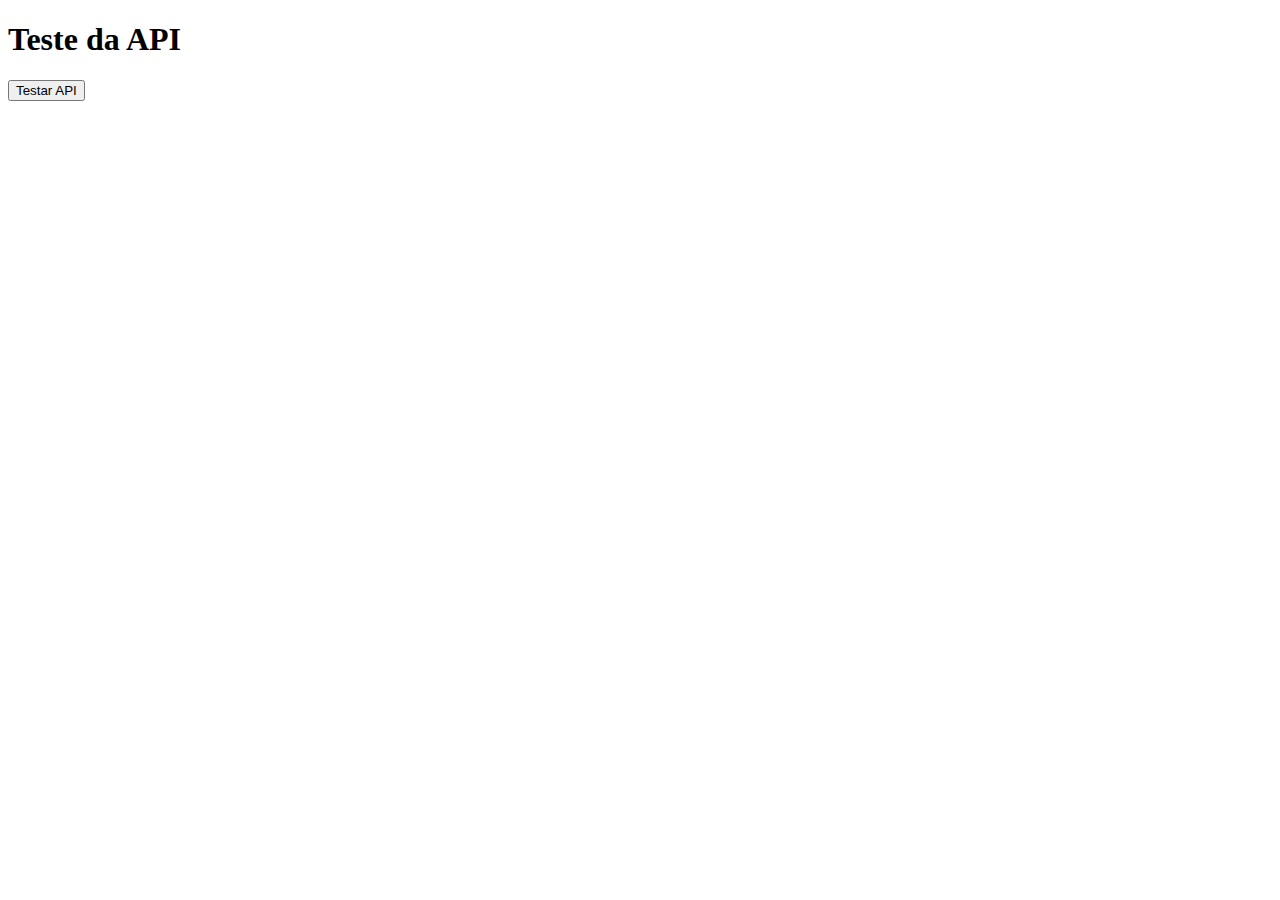
<file: test-api.html>
<!DOCTYPE html>
<html>
<head>
    <title>Teste API</title>
</head>
<body>
    <h1>Teste da API</h1>
    <button onclick="testAPI()">Testar API</button>
    <div id="result"></div>

    <script>
        async function testAPI() {
            try {
                const response = await fetch('api/auth.php?action=send-code', {
                    method: 'POST',
                    headers: {
                        'Content-Type': 'application/json'
                    },
                    body: JSON.stringify({
                        email: 'teste@teste.com'
                    })
                });
                
                const text = await response.text();
                console.log('Response text:', text);
                
                const data = JSON.parse(text);
                document.getElementById('result').innerHTML = JSON.stringify(data, null, 2);
            } catch (error) {
                console.error('Erro:', error);
                document.getElementById('result').innerHTML = 'Erro: ' + error.message;
            }
        }
    </script>
</body>
</html>
</file>
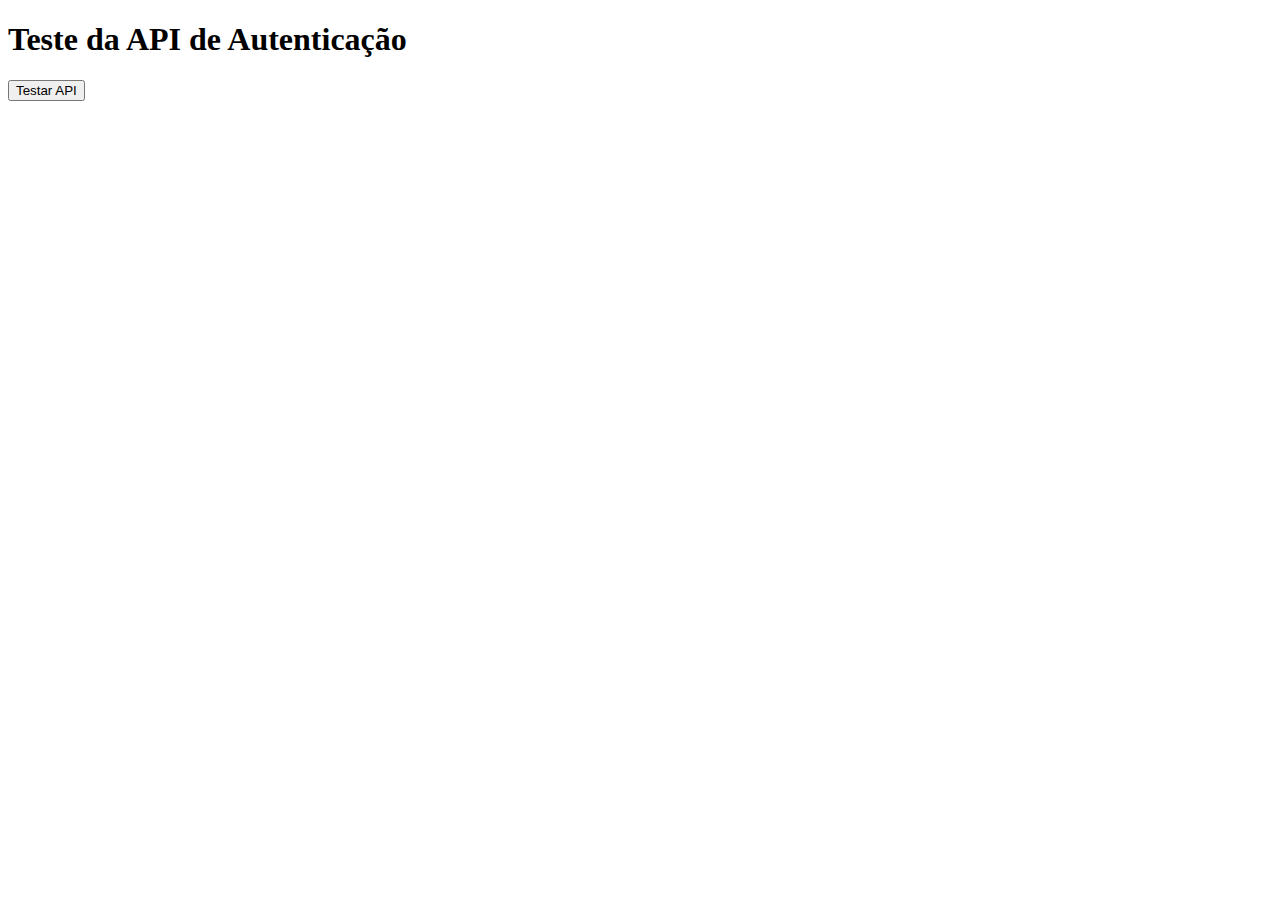
<file: test-auth.html>
<!DOCTYPE html>
<html>
<head>
    <title>Teste Auth API</title>
</head>
<body>
    <h1>Teste da API de Autenticação</h1>
    <button onclick="testAPI()">Testar API</button>
    <div id="result"></div>

    <script>
    async function testAPI() {
        const resultDiv = document.getElementById('result');
        
        try {
            const response = await fetch('api/debug.php?action=register', {
                method: 'POST',
                headers: { 'Content-Type': 'application/json' },
                body: JSON.stringify({ 
                    email: 'teste@teste.com', 
                    password: '123456' 
                })
            });
            
            const text = await response.text();
            console.log('Resposta bruta:', text);
            
            try {
                const data = JSON.parse(text);
                resultDiv.innerHTML = `<pre>${JSON.stringify(data, null, 2)}</pre>`;
            } catch (e) {
                resultDiv.innerHTML = `<p style="color: red;">Erro JSON: ${e.message}</p><pre>${text}</pre>`;
            }
            
        } catch (error) {
            resultDiv.innerHTML = `<p style="color: red;">Erro: ${error.message}</p>`;
        }
    }
    </script>
</body>
</html>
</file>
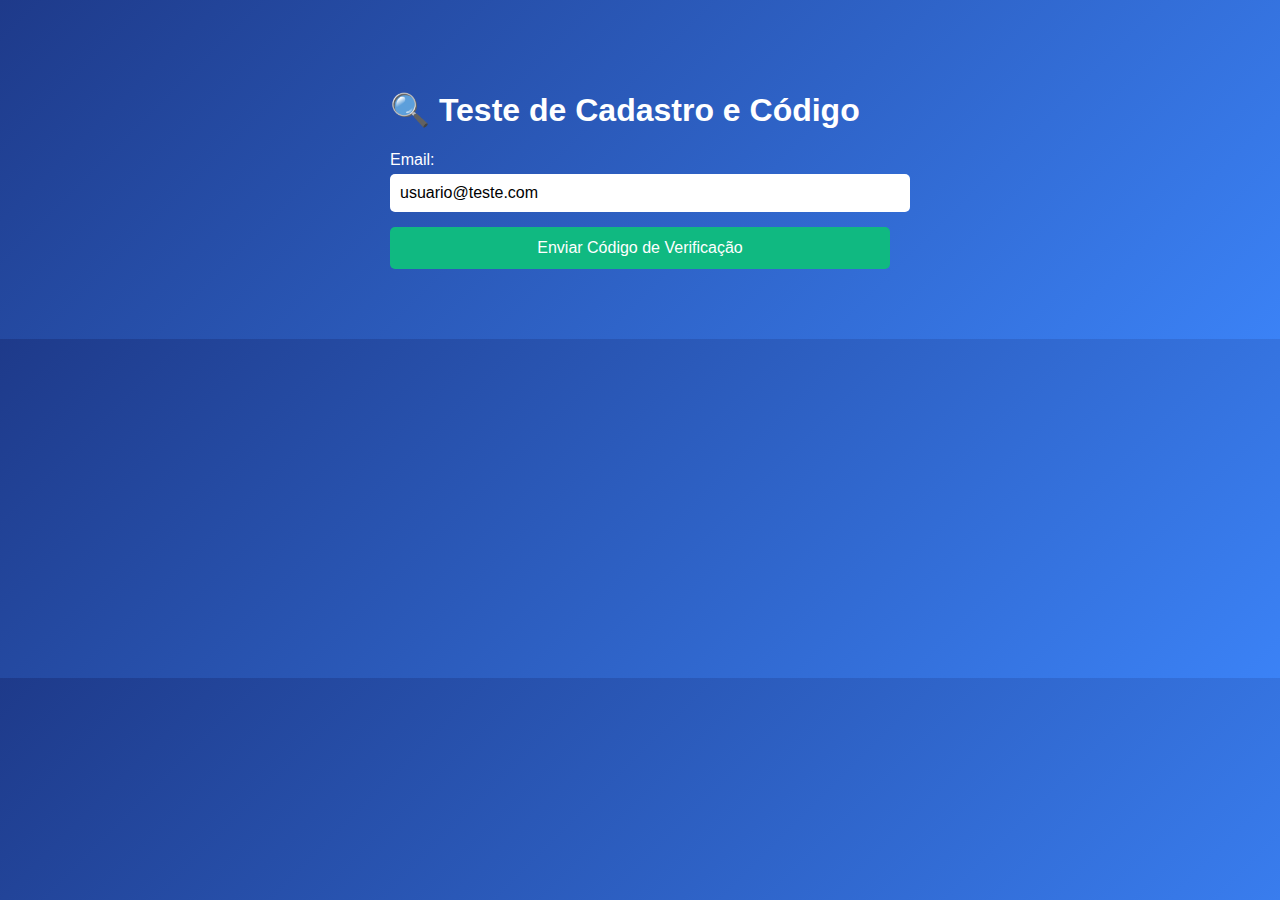
<file: test-cadastro.html>
<!DOCTYPE html>
<html lang="pt-BR">
<head>
    <meta charset="UTF-8">
    <meta name="viewport" content="width=device-width, initial-scale=1.0">
    <title>Teste de Cadastro - LightControlHub</title>
    <style>
        body {
            font-family: Arial, sans-serif;
            max-width: 500px;
            margin: 50px auto;
            padding: 20px;
            background: linear-gradient(135deg, #1e3a8a, #3b82f6);
            color: white;
            border-radius: 10px;
        }
        .form-group {
            margin-bottom: 15px;
        }
        label {
            display: block;
            margin-bottom: 5px;
        }
        input {
            width: 100%;
            padding: 10px;
            border: none;
            border-radius: 5px;
            font-size: 16px;
        }
        button {
            background: #10b981;
            color: white;
            padding: 12px 24px;
            border: none;
            border-radius: 5px;
            cursor: pointer;
            font-size: 16px;
            width: 100%;
        }
        button:hover {
            background: #059669;
        }
        .result {
            margin-top: 20px;
            padding: 15px;
            border-radius: 5px;
            background: rgba(255,255,255,0.1);
        }
        .success {
            background: rgba(16, 185, 129, 0.2);
            border: 1px solid #10b981;
        }
        .error {
            background: rgba(239, 68, 68, 0.2);
            border: 1px solid #ef4444;
        }
        .code {
            font-size: 24px;
            font-weight: bold;
            text-align: center;
            color: #fbbf24;
            margin: 10px 0;
        }
    </style>
</head>
<body>
    <h1>🔍 Teste de Cadastro e Código</h1>
    
    <form id="testForm">
        <div class="form-group">
            <label for="email">Email:</label>
            <input type="email" id="email" value="usuario@teste.com" required>
        </div>
        <button type="submit">Enviar Código de Verificação</button>
    </form>
    
    <div id="result" class="result" style="display: none;"></div>
    
    <script>
        document.getElementById('testForm').addEventListener('submit', async function(e) {
            e.preventDefault();
            
            const email = document.getElementById('email').value;
            const resultDiv = document.getElementById('result');
            
            try {
                resultDiv.style.display = 'block';
                resultDiv.innerHTML = '⏳ Enviando código...';
                resultDiv.className = 'result';
                
                const response = await fetch('api/auth.php?action=send-code', {
                    method: 'POST',
                    headers: {
                        'Content-Type': 'application/json'
                    },
                    body: JSON.stringify({ email: email })
                });
                
                const data = await response.json();
                console.log('Resposta completa:', data);
                
                if (data.success) {
                    resultDiv.className = 'result success';
                    resultDiv.innerHTML = `
                        <h3>✅ Código Enviado com Sucesso!</h3>
                        <p><strong>Email:</strong> ${data.debug.email}</p>
                        <div class="code">CÓDIGO: ${data.debug.code}</div>
                        <p><strong>Mensagem:</strong> ${data.message}</p>
                        <p><em>${data.debug.note}</em></p>
                    `;
                } else {
                    resultDiv.className = 'result error';
                    resultDiv.innerHTML = `
                        <h3>❌ Erro</h3>
                        <p>${data.error || 'Erro desconhecido'}</p>
                    `;
                }
                
            } catch (error) {
                console.error('Erro:', error);
                resultDiv.className = 'result error';
                resultDiv.innerHTML = `
                    <h3>❌ Erro de Conexão</h3>
                    <p>${error.message}</p>
                `;
            }
        });
    </script>
</body>
</html>
</file>
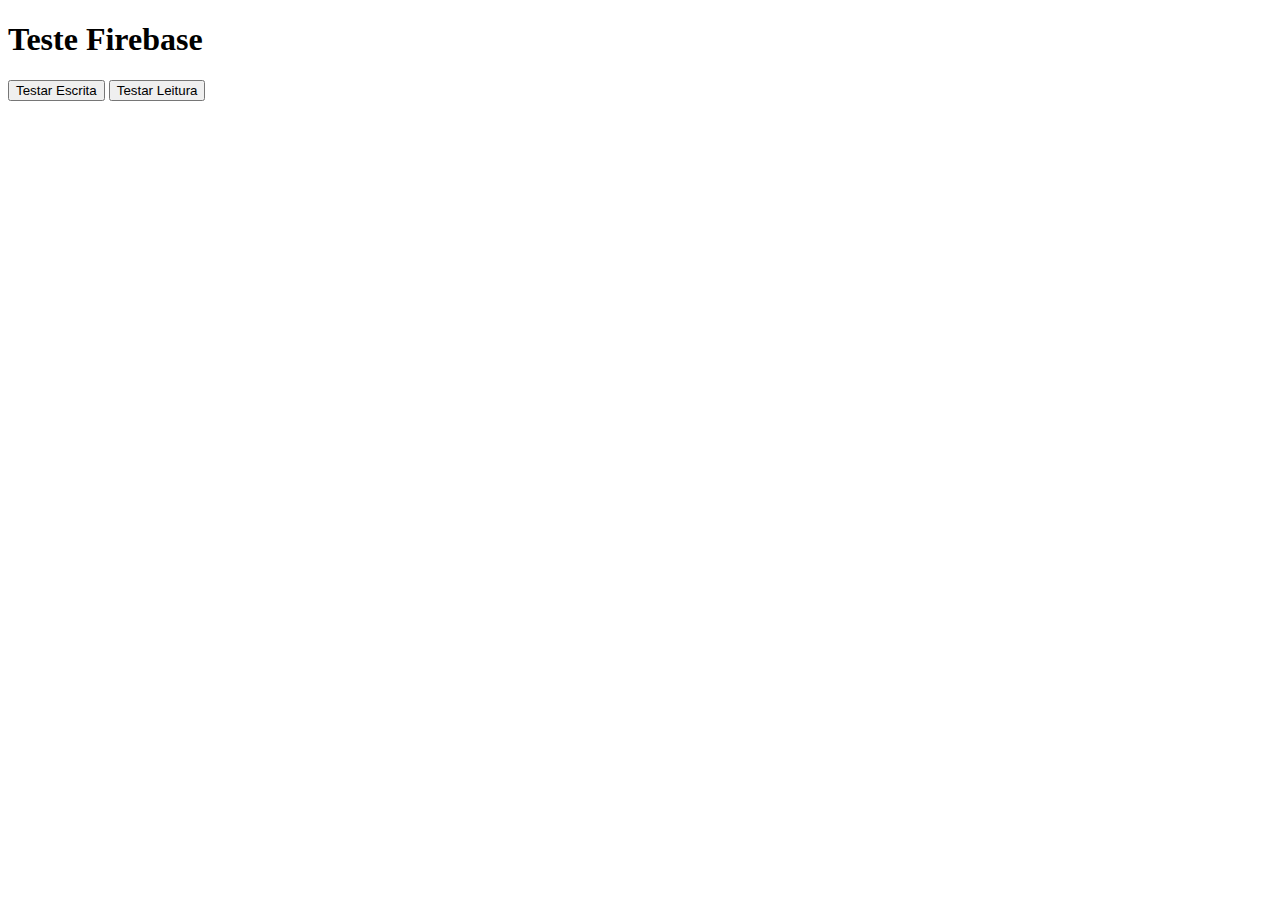
<file: test-firebase.html>
<!DOCTYPE html>
<html>
<head>
    <title>Teste Firebase</title>
</head>
<body>
    <h1>Teste Firebase</h1>
    <button onclick="testarEscrita()">Testar Escrita</button>
    <button onclick="testarLeitura()">Testar Leitura</button>
    <div id="resultado"></div>

    <script>
        const firebaseConfig = {
            apiKey: "AIzaSyBtLlsM-Afp9wgrHGdHLvII2pjB8Q7uOtA",
            authDomain: "teste-9142b.firebaseapp.com",
            databaseURL: "https://teste-9142b-default-rtdb.firebaseio.com",
            projectId: "teste-9142b",
            storageBucket: "teste-9142b.appspot.com",
            messagingSenderId: "758452370683",
            appId: "1:758452370683:web:b77f3d0989725c51cb045e"
        };

        // Teste direto com fetch
        async function testarEscrita() {
            try {
                const url = 'https://teste-9142b-default-rtdb.firebaseio.com/devices/dispositivo-do-breno/config/led13Mode.json';
                const response = await fetch(url, {
                    method: 'PUT',
                    headers: { 'Content-Type': 'application/json' },
                    body: JSON.stringify('on')
                });
                
                const result = await response.text();
                document.getElementById('resultado').innerHTML = `Escrita: ${response.status} - ${result}`;
                console.log('Escrita:', response.status, result);
            } catch (error) {
                document.getElementById('resultado').innerHTML = `Erro: ${error.message}`;
                console.error('Erro:', error);
            }
        }

        async function testarLeitura() {
            try {
                const url = 'https://teste-9142b-default-rtdb.firebaseio.com/devices/dispositivo-do-breno/config/led13Mode.json';
                const response = await fetch(url);
                const result = await response.text();
                document.getElementById('resultado').innerHTML = `Leitura: ${response.status} - ${result}`;
                console.log('Leitura:', response.status, result);
            } catch (error) {
                document.getElementById('resultado').innerHTML = `Erro: ${error.message}`;
                console.error('Erro:', error);
            }
        }
    </script>
</body>
</html>
</file>
<file: style.css>
body {
  margin: 0;
  padding: 0;
  font-family: 'Segoe UI', Tahoma, Geneva, Verdana, sans-serif;
  background-color: black;
  height: 100vh;
  display: flex;
  justify-content: center;
  align-items: center;
}
ul {
  list-style-type: none;
  margin: 0;
  padding: 0;
  overflow: hidden;
  background-color: #2c2c2c;
  position: fixed;
  top: 0;
  width: 100%;
}

li {
  float: left;
}

li a {
  display: block;
  color: #ffffff;
  text-align: center;
  padding: 14px 16px;
  text-decoration: none;
}

li a:hover {
  background-color: #145D6C;
}

.cadastro {
    float: right;
}
</file>
<file: contato.css>
body {
  font-family: Arial, sans-serif;
  margin: 0;
  padding: 0;
  background: linear-gradient(to right, #004759, #00B6D7, #356A78);
  color: #ffffff;
}

.container {
  max-width: 900px;
  margin: 0 auto;
  padding: 40px 20px;
  text-align: center;
}

h1 {
  color: #333;
  margin-bottom: 15px;
}

.intro {
  font-size: 18px;
  margin-bottom: 40px;
}

.formulario {
  display: flex;
  justify-content: center;
}

iframe {
  border-radius: 10px;
  box-shadow: 0 4px 10px rgba(0,0,0,0.2);
}


.cadastro {
    float: right;
}

.contato-utilitarios {
    float: left;
}
</file>
<file: formulario.css>
/* Estilização moderna do formulário */

body {
  margin: 0;
  padding: 0;
  font-family: 'Segoe UI', Tahoma, Geneva, Verdana, sans-serif;
  background: linear-gradient(to right, #667eea, #764ba2);
  height: 100vh;
  display: flex;
  justify-content: center;
  align-items: center;
}

#login-box {
  width: 800px;
  background: white;
  border-radius: 20px;
  box-shadow: 0 20px 40px rgba(0, 0, 0, 0.2);
  display: flex;
  overflow: hidden;
}

.left, .right {
  width: 50%;
  padding: 40px;
  box-sizing: border-box;
}

.left h1 {
  margin-bottom: 30px;
  font-size: 32px;
  color: #333;
}

input[type="text"],
input[type="password"],
input[type="submit"] {
  width: 100%;
  padding: 15px;
  margin-bottom: 20px;
  border: 1px solid #ccc;
  border-radius: 10px;
  font-size: 16px;
  transition: all 0.3s ease-in-out;
}

input[type="text"]:focus,
input[type="password"]:focus {
  border-color: #667eea;
  outline: none;
}

input[type="submit"] {
  background: #667eea;
  color: white;
  border: none;
  cursor: pointer;
}

input[type="submit"]:hover {
  background: #5a67d8;
}

.right {
  background: #f7f7f7;
  text-align: center;
  display: flex;
  flex-direction: column;
  justify-content: center;
  border-left: 1px solid #eee;
}

.right .loginwith {
  font-size: 18px;
  margin-bottom: 20px;
  color: #333;
}

button.social-signin {
  margin: 5px 0;
  padding: 12px;
  width: 100%;
  border: none;
  border-radius: 10px;
  font-size: 16px;
  color: white;
  cursor: pointer;
  transition: background 0.3s;
}

button.facebook { background: #3b5998; }
button.twitter { background: #55acee; }
button.google { background: #dd4b39; }

button.social-signin:hover {
  filter: brightness(1.1);
}

.or {
  margin-top: 20px;
  font-weight: bold;
  color: #aaa;
}
</file>
<file: LightControlHub-MVC/assets/css/main.css>
/* Reset e configurações globais */
* {
  margin: 0;
  padding: 0;
  box-sizing: border-box;
}

body {
  font-family: -apple-system, BlinkMacSystemFont, 'Segoe UI', sans-serif;
  background: linear-gradient(135deg, #1e3a8a 0%, #1e40af 50%, #3b82f6 100%);
  min-height: 100vh;
  color: white;
  font-size: 16px;
  line-height: 1.5;
}

/* Container principal - Mobile First */
.container {
  padding: 1rem;
  max-width: 400px;
  margin: 0 auto;
  min-height: 100vh;
  display: flex;
  flex-direction: column;
  justify-content: center;
}

/* Card principal */
.card {
  background: rgba(255, 255, 255, 0.1);
  backdrop-filter: blur(10px);
  border-radius: 16px;
  padding: 2rem 1.5rem;
  border: 1px solid rgba(255, 255, 255, 0.2);
  box-shadow: 0 8px 32px rgba(0, 0, 0, 0.3);
}

/* Título */
.title {
  font-size: 1.5rem;
  font-weight: 600;
  text-align: center;
  margin-bottom: 2rem;
  color: white;
}

/* Formulários */
.form-group {
  margin-bottom: 1rem;
}

.form-group label {
  display: block;
  margin-bottom: 0.5rem;
  font-weight: 500;
  color: rgba(255, 255, 255, 0.9);
}

.form-input {
  width: 100%;
  padding: 0.75rem;
  border: 2px solid rgba(255, 255, 255, 0.2);
  border-radius: 8px;
  background: rgba(255, 255, 255, 0.1);
  color: white;
  font-size: 1rem;
  transition: all 0.3s ease;
}

.form-input:focus {
  outline: none;
  border-color: #60a5fa;
  background: rgba(255, 255, 255, 0.15);
}

.form-input::placeholder {
  color: rgba(255, 255, 255, 0.6);
}

/* Botões */
.btn {
  width: 100%;
  padding: 0.875rem;
  border: none;
  border-radius: 8px;
  font-size: 1rem;
  font-weight: 600;
  cursor: pointer;
  transition: all 0.3s ease;
  margin-bottom: 0.75rem;
}

.btn-primary {
  background: #1d4ed8;
  color: white;
}

.btn-primary:hover:not(:disabled) {
  background: #1e40af;
  transform: translateY(-1px);
}

.btn-secondary {
  background: rgba(255, 255, 255, 0.1);
  color: white;
  border: 1px solid rgba(255, 255, 255, 0.3);
}

.btn-secondary:hover:not(:disabled) {
  background: rgba(255, 255, 255, 0.2);
}

.btn:disabled {
  opacity: 0.6;
  cursor: not-allowed;
  transform: none;
}

/* Toggle da lâmpada */
.light-container {
  text-align: center;
  margin: 2rem 0;
}

.light-icon {
  font-size: 4rem;
  margin-bottom: 1rem;
  transition: all 0.3s ease;
}

.light-icon.on {
  color: #fbbf24;
  filter: drop-shadow(0 0 20px rgba(251, 191, 36, 0.5));
}

.light-icon.off {
  color: rgba(255, 255, 255, 0.4);
}

.status-text {
  font-size: 1.1rem;
  margin-bottom: 1.5rem;
  opacity: 0.9;
}

.toggle-btn {
  background: #dc2626;
  color: white;
  min-height: 48px;
}

.toggle-btn.on {
  background: #dc2626;
}

.toggle-btn.off {
  background: #16a34a;
}

/* Links */
.link {
  color: #93c5fd;
  text-decoration: none;
  font-size: 0.9rem;
}

.link:hover {
  color: #dbeafe;
  text-decoration: underline;
}

.text-center {
  text-align: center;
}

/* Loading */
.loading {
  display: inline-block;
  width: 20px;
  height: 20px;
  border: 2px solid rgba(255, 255, 255, 0.3);
  border-radius: 50%;
  border-top-color: white;
  animation: spin 1s ease-in-out infinite;
}

@keyframes spin {
  to { transform: rotate(360deg); }
}

/* Mensagens */
.message {
  padding: 0.75rem;
  border-radius: 8px;
  margin-bottom: 1rem;
  font-size: 0.9rem;
}

.message.error {
  background: rgba(239, 68, 68, 0.2);
  border: 1px solid rgba(239, 68, 68, 0.3);
  color: #fecaca;
}

.message.success {
  background: rgba(34, 197, 94, 0.2);
  border: 1px solid rgba(34, 197, 94, 0.3);
  color: #bbf7d0;
}

/* Verificação em duas etapas */
.verification-input {
  text-align: center;
  font-size: 1.5rem;
  letter-spacing: 0.5rem;
  font-weight: 600;
}

/* Responsividade - Tablet */
@media (min-width: 768px) {
  .container {
    max-width: 500px;
    padding: 2rem;
  }
  
  .card {
    padding: 3rem 2rem;
  }
  
  .title {
    font-size: 2rem;
  }
  
  .light-icon {
    font-size: 5rem;
  }
}

/* Responsividade - Desktop */
@media (min-width: 1024px) {
  .container {
    max-width: 600px;
  }
  
  .card {
    padding: 4rem 3rem;
  }
}
</file>
<file: redefinir.css>
/* Reset */
* {
  margin: 0;
  padding: 0;
  box-sizing: border-box;
  font-family: "Segoe UI", Tahoma, Geneva, Verdana, sans-serif;
}

/* Body */
body {
  height: 100vh;
  display: flex;
  align-items: center;
  justify-content: center;
  background: linear-gradient(135deg, #6a11cb, #2575fc);
  color: #333;
}

/* Container */
form {
  background: #fff;
  padding: 2rem;
  border-radius: 1rem;
  box-shadow: 0 4px 15px rgba(0, 0, 0, 0.2);
  width: 100%;
  max-width: 350px;
  text-align: center;
}

/* Título */
h2 {
  margin-bottom: 1rem;
  font-size: 1.4rem;
  color: #222;
}


/* Inputs */
input[type="email"] {
  width: 100%;
  padding: 0.8rem;
  margin-bottom: 1rem;
  border: 1px solid #ccc;
  border-radius: 0.5rem;
  outline: none;
  transition: border-color 0.3s ease;
}

input[type="email"]:focus {
  border-color: #2575fc;
}

/* Botão */
button {
  width: 100%;
  padding: 0.9rem;
  background: #2575fc;
  border: none;
  border-radius: 0.5rem;
  color: #fff;
  font-weight: bold;
  cursor: pointer;
  transition: background 0.3s ease;
}

button:hover {
  background: #1a5ed9;
}

/* Mensagem */
#mensagem {
  margin-top: 1rem;
  font-size: 0.9rem;
}


ul {
  list-style-type: none;
  margin: 0;
  padding: 0;
  overflow: hidden;
  background-color: #2c2c2c;
  position: fixed;
  top: 0;
  width: 100%;
}

li {
  float: left;
}

li a {
  display: block;
  color: #ffffff;
  text-align: center;
  padding: 14px 16px;
  text-decoration: none;
}

li a:hover {
  background-color: #145D6C;
}

.cadastro {
    float: right;
}

.contato-utilitarios {
    float: left;
}
</file>
<file: assets/css/main.css>
/* Reset e configurações globais */
* {
  margin: 0;
  padding: 0;
  box-sizing: border-box;
}

body {
  font-family: -apple-system, BlinkMacSystemFont, 'Segoe UI', sans-serif;
  background: linear-gradient(135deg, #1e3a8a 0%, #1e40af 50%, #3b82f6 100%);
  min-height: 100vh;
  color: white;
  font-size: 16px;
  line-height: 1.5;
}

/* Container principal - Mobile First */
.container {
  padding: 1rem;
  max-width: 400px;
  margin: 0 auto;
  min-height: 100vh;
  display: flex;
  flex-direction: column;
  justify-content: center;
}

/* Card principal */
.card {
  background: rgba(255, 255, 255, 0.1);
  backdrop-filter: blur(10px);
  border-radius: 16px;
  padding: 2rem 1.5rem;
  border: 1px solid rgba(255, 255, 255, 0.2);
  box-shadow: 0 8px 32px rgba(0, 0, 0, 0.3);
}

/* Título */
.title {
  font-size: 1.5rem;
  font-weight: 600;
  text-align: center;
  margin-bottom: 2rem;
  color: white;
}

/* Formulários */
.form-group {
  margin-bottom: 1rem;
}

.form-group label {
  display: block;
  margin-bottom: 0.5rem;
  font-weight: 500;
  color: rgba(255, 255, 255, 0.9);
}

.form-input {
  width: 100%;
  padding: 0.75rem;
  border: 2px solid rgba(255, 255, 255, 0.2);
  border-radius: 8px;
  background: rgba(255, 255, 255, 0.1);
  color: white;
  font-size: 1rem;
  transition: all 0.3s ease;
}

.form-input:focus {
  outline: none;
  border-color: #60a5fa;
  background: rgba(255, 255, 255, 0.15);
}

.form-input::placeholder {
  color: rgba(255, 255, 255, 0.6);
}

/* Botões */
.btn {
  width: 100%;
  padding: 0.875rem;
  border: none;
  border-radius: 8px;
  font-size: 1rem;
  font-weight: 600;
  cursor: pointer;
  transition: all 0.3s ease;
  margin-bottom: 0.75rem;
}

.btn-primary {
  background: #1d4ed8;
  color: white;
}

.btn-primary:hover:not(:disabled) {
  background: #1e40af;
  transform: translateY(-1px);
}

.btn-secondary {
  background: rgba(255, 255, 255, 0.1);
  color: white;
  border: 1px solid rgba(255, 255, 255, 0.3);
}

.btn-secondary:hover:not(:disabled) {
  background: rgba(255, 255, 255, 0.2);
}

.btn:disabled {
  opacity: 0.6;
  cursor: not-allowed;
  transform: none;
}

/* Toggle da lâmpada */
.light-container {
  text-align: center;
  margin: 2rem 0;
}

.light-icon {
  font-size: 4rem;
  margin-bottom: 1rem;
  transition: all 0.3s ease;
}

.light-icon.on {
  color: #fbbf24;
  filter: drop-shadow(0 0 20px rgba(251, 191, 36, 0.5));
}

.light-icon.off {
  color: rgba(255, 255, 255, 0.4);
}

.status-text {
  font-size: 1.1rem;
  margin-bottom: 1.5rem;
  opacity: 0.9;
}

.toggle-btn {
  background: #dc2626;
  color: white;
  min-height: 48px;
}

.toggle-btn.on {
  background: #dc2626;
}

.toggle-btn.off {
  background: #16a34a;
}

/* Links */
.link {
  color: #93c5fd;
  text-decoration: none;
  font-size: 0.9rem;
}

.link:hover {
  color: #dbeafe;
  text-decoration: underline;
}

.text-center {
  text-align: center;
}

/* Loading */
.loading {
  display: inline-block;
  width: 20px;
  height: 20px;
  border: 2px solid rgba(255, 255, 255, 0.3);
  border-radius: 50%;
  border-top-color: white;
  animation: spin 1s ease-in-out infinite;
}

@keyframes spin {
  to { transform: rotate(360deg); }
}

/* Mensagens */
.message {
  padding: 0.75rem;
  border-radius: 8px;
  margin-bottom: 1rem;
  font-size: 0.9rem;
}

.message.error {
  background: rgba(239, 68, 68, 0.2);
  border: 1px solid rgba(239, 68, 68, 0.3);
  color: #fecaca;
}

.message.success {
  background: rgba(34, 197, 94, 0.2);
  border: 1px solid rgba(34, 197, 94, 0.3);
  color: #bbf7d0;
}

/* Verificação em duas etapas */
.verification-input {
  text-align: center;
  font-size: 1.5rem;
  letter-spacing: 0.5rem;
  font-weight: 600;
}

/* Responsividade - Tablet */
@media (min-width: 768px) {
  .container {
    max-width: 500px;
    padding: 2rem;
  }
  
  .card {
    padding: 3rem 2rem;
  }
  
  .title {
    font-size: 2rem;
  }
  
  .light-icon {
    font-size: 5rem;
  }
}

/* Responsividade - Desktop */
@media (min-width: 1024px) {
  .container {
    max-width: 600px;
  }
  
  .card {
    padding: 4rem 3rem;
  }
}
</file>
